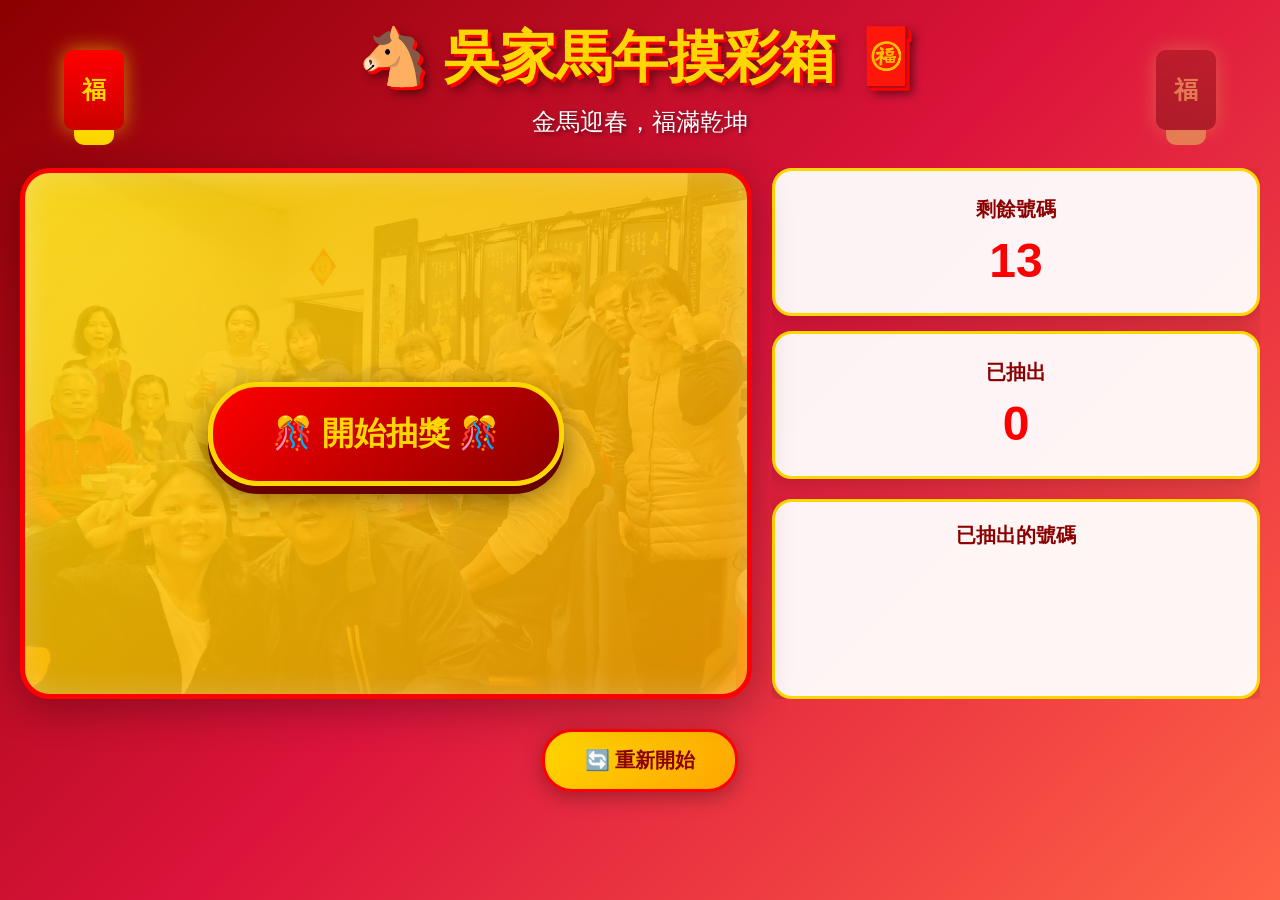
<file: index.html>
<!DOCTYPE html>
<html lang="zh-TW">
<head>
    <meta charset="UTF-8">
    <meta name="viewport" content="width=device-width, initial-scale=1.0">
    <title>🐴 馬年摸彩箱 🧧</title>
    <link rel="stylesheet" href="styles.css">
</head>
<body>
    <!-- 背景音樂 -->
    <audio id="bgMusic" loop>
        <source src="神曲 尾牙必聽！花木蘭 以妳為榮 老祖宗保佑我聽完中大獎！！！.mp3" type="audio/mpeg">
    </audio>

    <!-- 裝飾元素 -->
    <div class="decoration lantern lantern-left"></div>
    <div class="decoration lantern lantern-right" id="musicControl"></div>

    <div class="container">
        <!-- 標題 -->
        <div class="header">
            <div class="title">🐴 吳家馬年摸彩箱 🧧</div>
            <div class="subtitle">金馬迎春，福滿乾坤</div>
        </div>

        <!-- 主要內容區 - 左右排列 -->
        <div class="main-content">
            <!-- 左側：抽獎區 -->
            <div class="draw-area">
                <div class="result-display">
                    <div id="resultNumber" class="result-number" style="display: none;"></div>
                    <button id="drawButton" class="draw-button">🎊 開始抽獎 🎊</button>
                </div>
            </div>

            <!-- 右側：資訊區 -->
            <div class="side-area">
                <div class="info-section">
                    <div class="info-box">
                        <div class="info-label">剩餘號碼</div>
                        <div id="remaining" class="info-value">13</div>
                    </div>
                    <div class="info-box">
                        <div class="info-label">已抽出</div>
                        <div id="drawnCount" class="info-value">0</div>
                    </div>
                </div>

                <!-- 已抽出號碼 -->
                <div class="drawn-section">
                    <div class="drawn-title">已抽出的號碼</div>
                    <div id="drawnNumbers" class="drawn-numbers"></div>
                </div>
            </div>
        </div>

        <!-- 重新開始 -->
        <button id="resetButton" class="reset-button">🔄 重新開始</button>
    </div>

    <!-- 紅包彈窗 -->
    <div id="redEnvelopeModal" class="modal">
        <div class="modal-overlay"></div>
        <div class="red-envelope">
            <div class="envelope-top"></div>
            <div class="envelope-body">
                <div class="blessing-text" id="blessingText">恭喜發財</div>
            </div>
            <div class="envelope-flap"></div>
            <div class="envelope-seal">吉祥話</div>
            <button id="closeModal" class="confirm-button">確定</button>
        </div>
    </div>

    <!-- 獎項彈窗 -->
    <div id="prizeModal" class="modal">
        <div class="modal-overlay" id="prizeOverlay"></div>
        <div class="prize-card">
            <div class="prize-header">
                <div class="prize-sparkle">✨</div>
                <div class="prize-title">恭喜中獎！</div>
                <div class="prize-sparkle">✨</div>
            </div>
            <div class="prize-content">
                <div class="prize-number-label">抽中號碼</div>
                <div class="prize-number" id="prizeNumber">1</div>
                <div class="prize-divider"></div>
                <div class="prize-award-label">獎項</div>
                <div class="prize-award" id="prizeAward">🏆 特等獎</div>
            </div>
            <div class="prize-footer">
                <div class="prize-blessing">祝您馬年大吉！</div>
            </div>
            <button id="closePrizeModal" class="prize-confirm-button">確定</button>
        </div>
    </div>

    <script src="script.js"></script>
</body>
</html>
</file>
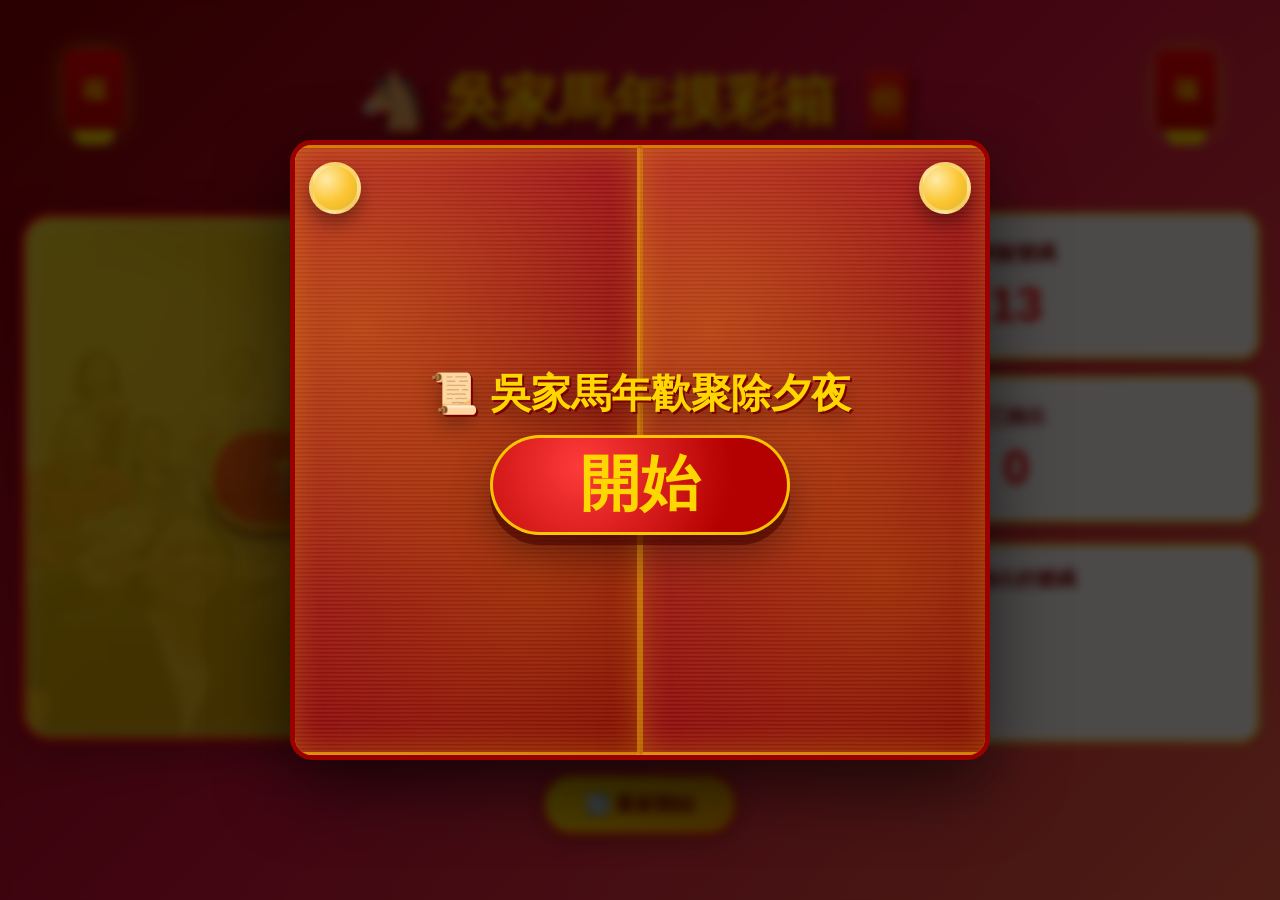
<file: last/index.html>
<!DOCTYPE html>
<html lang="zh-TW">
<head>
  <meta charset="UTF-8" />
  <meta name="viewport" content="width=device-width, initial-scale=1.0" />
  <title>🐴 吳家馬年摸彩箱 🧧</title>
  <link rel="stylesheet" href="./styles.css" />
</head>
<body>
  <!-- 背景音樂 -->
  <audio id="bgMusic" loop>
    <source src="神曲 尾牙必聽！花木蘭 以妳為榮 老祖宗保佑我聽完中大獎！！！.mp3" type="audio/mpeg">
    <!-- <source src="財神到.mp3" type="audio/mpeg">  -->
  </audio>
  <audio id="bgMusic1" loop>
    <!-- <source src="神曲 尾牙必聽！花木蘭 以妳為榮 老祖宗保佑我聽完中大獎！！！.mp3" type="audio/mpeg"> -->
    <source src="敲鑼打鼓《純伴奏》.mp3" type="audio/mpeg"> 
  </audio>
  <!-- 裝飾：燈籠（右邊可點切換音樂） -->
  <div class="decoration lantern lantern-left"></div>
  <div class="decoration lantern lantern-right" id="musicControl" title="點我切換音樂"></div>

  <div class="container">
    <!-- 標題 -->
    <div class="header">
      <div class="title">🐴 吳家馬年摸彩箱 🧧</div>
      <div class="subtitle">金馬迎春，福滿乾坤</div>
    </div>

    <!-- 主要內容區 -->
    <div class="main-content">
      <!-- 左側：抽獎區 -->
      <div class="draw-area">
        <div class="result-display">
          <div id="resultNumber" class="result-number" style="display:none;"></div>
          <button id="drawButton" class="draw-button">🎊 開始抽獎 🎊</button>
        </div>
      </div>

      <!-- 右側：資訊區 -->
      <div class="side-area">
        <div class="info-section">
          <div class="info-box">
            <div class="info-label">剩餘號碼</div>
            <div id="remaining" class="info-value">13</div>
          </div>
          <div class="info-box">
            <div class="info-label">已抽出</div>
            <div id="drawnCount" class="info-value">0</div>
          </div>
        </div>

        <div class="drawn-section">
          <div class="drawn-title">已抽出的號碼</div>
          <div id="drawnNumbers" class="drawn-numbers"></div>
        </div>
      </div>
    </div>

    <button id="resetButton" class="reset-button">🔄 重新開始</button>
  </div>

  <!-- ✅ 吉祥話紅包彈窗 -->
  <div id="redEnvelopeModal" class="modal">
    <div class="modal-overlay" id="redEnvelopeOverlay"></div>
    <div class="red-envelope">
      <div class="envelope-top"></div>
      <div class="envelope-body">
        <div class="blessing-text" id="blessingText">恭喜發財</div>
      </div>
      <div class="envelope-flap"></div>
      <div class="envelope-seal">吉祥話</div>
      <button id="closeModal" class="confirm-button">確定</button>
    </div>
  </div>

  <!-- ✅ 獎項彈窗（含得獎者） -->
  <div id="prizeModal" class="modal">
    <div class="modal-overlay" id="prizeOverlay"></div>
    <div class="prize-card">
      <div class="prize-header">
        <div class="prize-sparkle">✨</div>
        <div class="prize-title">恭喜中獎！</div>
        <div class="prize-sparkle">✨</div>
      </div>

      <div class="prize-content">
        <div class="prize-number-label">抽中號碼</div>
        <div class="prize-number" id="prizeNumber">1</div>

        <div class="prize-award-label" style="margin-top:10px;">得獎者</div>
        <div class="prize-award" id="prizeWinner">（得獎者）</div>

        <div class="prize-divider"></div>

        <div class="prize-award-label">獎項</div>
        <div class="prize-award" id="prizeAward">（獎項）</div>
      </div>

      <div class="prize-footer">
        <div class="prize-blessing">祝您馬年大吉！</div>
      </div>

      <button id="closePrizeModal" class="prize-confirm-button">確定</button>
    </div>
  </div>

  <!-- ✅ 輪到誰抽彈窗 -->
  <div id="turnModal" class="modal">
    <div class="modal-overlay" id="turnOverlay"></div>
    <div class="prize-card" style="min-height:360px;">
      <div class="prize-header">
        <div class="prize-sparkle">🐴</div>
        <div class="prize-title" style="font-size:36px;">輪到你抽囉！</div>
        <div class="prize-sparkle">🧧</div>
      </div>

      <div class="prize-content">
        <div class="prize-number-label">本輪抽獎者</div>
        <div class="prize-number" id="turnName" style="font-size:56px;">（姓名）</div>
        <div class="prize-divider"></div>
        <div class="prize-award-label">請按「開始抽獎」抽號碼</div>
      </div>

      <button id="closeTurnModal" class="prize-confirm-button">確定</button>
    </div>
  </div>

  <!-- ✅ 活動完成彈窗 -->
  <div id="completeModal" class="modal">
    <div class="modal-overlay"></div>
    <div class="complete-card">
      <div class="complete-header">
        <div class="complete-emoji">🎊</div>
      </div>
      <div class="complete-content">
        <div class="complete-title">本屆吳家馬年摸彩活動</div>
        <div class="complete-message">圓滿結束</div>
      </div>
      <div class="complete-footer">
        <div class="complete-blessing">感謝大家的參與</div>
        <div class="complete-wish">馬年行運 事事如意</div>
      </div>
      <button id="completeButton" class="complete-confirm-button">完成</button>
    </div>
  </div>

  <!-- ✅ 開場捲軸導覽：先卷起來，中間「開始」按鈕 -->
  <div id="introModal" class="modal show intro-closed">
    <div class="modal-overlay" id="introOverlay"></div>

    <div class="scroll-wrap" role="dialog" aria-modal="true">
      <!-- 左右捲軸 -->
      <div class="scroll-panel left"></div>
      <div class="scroll-panel right"></div>

      <!-- 卷起來時顯示 -->
      <div class="scroll-closed-center">
        <div class="scroll-closed-title">📜 吳家馬年歡聚除夕夜</div>
        <button id="introOpen" class="scroll-start-btn">開始</button>
        <!-- <div class="scroll-closed-sub">點開始後捲軸會打開</div> -->
      </div>

      <!-- 打開後顯示（內容由 JS 填） -->
      <div class="scroll-content">
        <div class="scroll-title" id="introTitle"></div>
        <div class="scroll-sub" id="introSub"></div>
        <div class="scroll-body" id="introBody"></div>

        <div class="scroll-footer">
          <div class="scroll-actions">
            <button id="introPrev" class="scroll-btn ghost" disabled>上一頁</button>
            <button id="introNext" class="scroll-btn">下一頁</button>
            <button id="introStart" class="scroll-btn primary" style="display:none;">活動開始</button>
          </div>
          <div class="scroll-dots" id="introDots"></div>
        </div>
      </div>
    </div>
  </div>

  <script src="./script.js"></script>
</body>
</html>
</file>
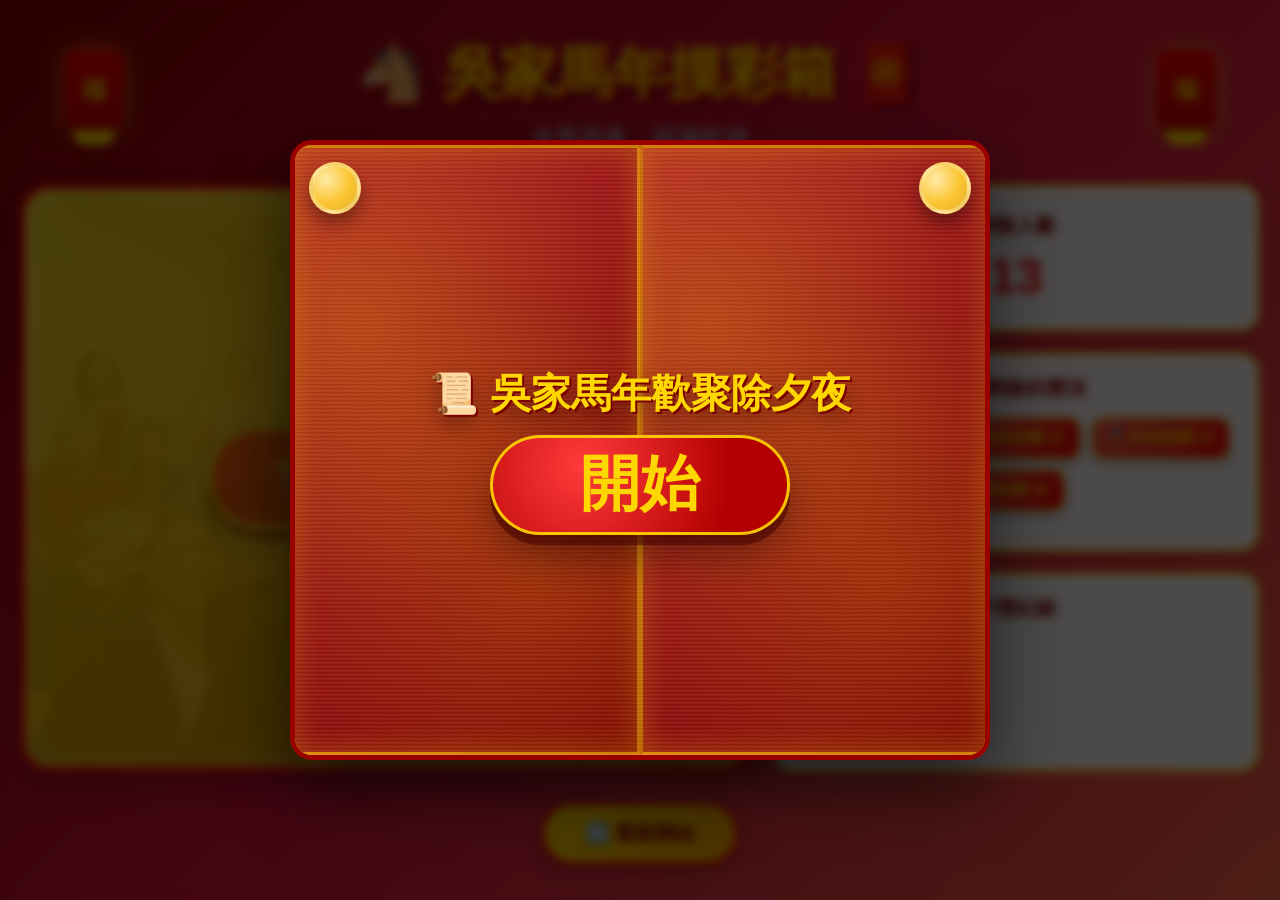
<file: plan_a/index.html>
<!DOCTYPE html>
<html lang="zh-TW">
<head>
  <meta charset="UTF-8" />
  <meta name="viewport" content="width=device-width, initial-scale=1.0" />
  <title>🐴 吳家馬年摸彩箱 🧧</title>
  <link rel="stylesheet" href="./styles.css" />
</head>
<body>
  <!-- 背景音樂 -->
  <audio id="bgMusic" loop>
    <source src="神曲 尾牙必聽！花木蘭 以妳為榮 老祖宗保佑我聽完中大獎！！！.mp3" type="audio/mpeg">
    <!-- <source src="財神到.mp3" type="audio/mpeg">  -->
  </audio>
  <audio id="bgMusic1" loop>
    <!-- <source src="神曲 尾牙必聽！花木蘭 以妳為榮 老祖宗保佑我聽完中大獎！！！.mp3" type="audio/mpeg"> -->
    <source src="敲鑼打鼓《純伴奏》.mp3" type="audio/mpeg"> 
  </audio>
  <!-- 裝飾：燈籠（右邊可點切換音樂） -->
  <div class="decoration lantern lantern-left"></div>
  <div class="decoration lantern lantern-right" id="musicControl" title="點我切換音樂"></div>

  <div class="container">
    <!-- 標題 -->
    <div class="header">
      <div class="title">🐴 吳家馬年摸彩箱 🧧</div>
      <div class="subtitle">金馬迎春，福滿乾坤</div>
    </div>

    <!-- 主要內容區 -->
    <div class="main-content">
      <!-- 左側：抽獎區 -->
      <div class="draw-area">
        <div class="result-display">
          <div id="resultNumber" class="result-number" style="display:none;"></div>
          <button id="drawButton" class="draw-button">🎊 開始抽獎 🎊</button>
        </div>
      </div>

      <!-- 右側：資訊區 -->
      <div class="side-area">
        <div class="info-section">
          <div class="info-box">
            <div class="info-label">剩餘人數</div>
            <div id="remaining" class="info-value">13</div>
          </div>
        </div>

        <div class="drawn-section">
          <div class="drawn-title">目前剩餘的獎項</div>
          <div id="drawnNumbers" class="drawn-numbers"></div>
        </div>
        
        <div class="drawn-section">
          <div class="drawn-title">中獎紀錄</div>
          <div id="winnerHistory" class="drawn-numbers"></div>
        </div>
      </div>
    </div>

    <button id="resetButton" class="reset-button">🔄 重新開始</button>
  </div>

  <!-- ✅ 吉祥話紅包彈窗 -->
  <div id="redEnvelopeModal" class="modal">
    <div class="modal-overlay" id="redEnvelopeOverlay"></div>
    <div class="red-envelope">
      <div class="envelope-top"></div>
      <div class="envelope-body">
        <div class="blessing-text" id="blessingText">恭喜發財</div>
      </div>
      <div class="envelope-flap"></div>
      <div class="envelope-seal">吉祥話</div>
      <button id="closeModal" class="confirm-button">確定</button>
    </div>
  </div>

  <!-- ✅ 獎項彈窗（含得獎者） -->
  <div id="prizeModal" class="modal">
    <div class="modal-overlay" id="prizeOverlay"></div>
    <div class="prize-card">
      <div class="prize-header">
        <div class="prize-sparkle">✨</div>
        <div class="prize-title">恭喜中獎！</div>
        <div class="prize-sparkle">✨</div>
      </div>

      <div class="prize-content">
        <div class="prize-award-label">得獎者</div>
        <div class="prize-award" id="prizeWinner">（得獎者）</div>

        <div class="prize-divider"></div>

        <div class="prize-award-label">獎項</div>
        <div class="prize-award" id="prizeAward">（獎項）</div>
      </div>

      <div class="prize-footer">
        <div class="prize-blessing">祝您馬年大吉！</div>
      </div>

      <button id="closePrizeModal" class="prize-confirm-button">確定</button>
    </div>
  </div>

  <!-- ✅ 輪到誰抽彈窗 -->
  <div id="turnModal" class="modal">
    <div class="modal-overlay" id="turnOverlay"></div>
    <div class="prize-card" style="min-height:360px;">
      <div class="prize-header">
        <div class="prize-sparkle">🐴</div>
        <div class="prize-title" style="font-size:36px;">輪到你抽囉！</div>
        <div class="prize-sparkle">🧧</div>
      </div>

      <div class="prize-content">
        <div class="prize-number-label">本輪抽獎者</div>
        <div class="prize-number" id="turnName" style="font-size:56px;">（姓名）</div>
        <div class="prize-divider"></div>
        <div class="prize-award-label">請按「開始抽獎」抽獎項</div>
      </div>

      <button id="closeTurnModal" class="prize-confirm-button">確定</button>
    </div>
  </div>

  <!-- ✅ 活動完成彈窗 -->
  <div id="completeModal" class="modal">
    <div class="modal-overlay"></div>
    <div class="complete-card">
      <div class="complete-header">
        <div class="complete-emoji">🎊</div>
      </div>
      <div class="complete-content">
        <div class="complete-title">本屆吳家馬年摸彩活動</div>
        <div class="complete-message">圓滿結束</div>
      </div>
      <div class="complete-footer">
        <div class="complete-blessing">感謝大家的參與</div>
        <div class="complete-wish">馬年行運 事事如意</div>
      </div>
      <button id="completeButton" class="complete-confirm-button">完成</button>
    </div>
  </div>

  <!-- ✅ 開場捲軸導覽：先卷起來，中間「開始」按鈕 -->
  <div id="introModal" class="modal show intro-closed">
    <div class="modal-overlay" id="introOverlay"></div>

    <div class="scroll-wrap" role="dialog" aria-modal="true">
      <!-- 左右捲軸 -->
      <div class="scroll-panel left"></div>
      <div class="scroll-panel right"></div>

      <!-- 卷起來時顯示 -->
      <div class="scroll-closed-center">
        <div class="scroll-closed-title">📜 吳家馬年歡聚除夕夜</div>
        <button id="introOpen" class="scroll-start-btn">開始</button>
        <!-- <div class="scroll-closed-sub">點開始後捲軸會打開</div> -->
      </div>

      <!-- 打開後顯示（內容由 JS 填） -->
      <div class="scroll-content">
        <div class="scroll-title" id="introTitle"></div>
        <div class="scroll-sub" id="introSub"></div>
        <div class="scroll-body" id="introBody"></div>

        <div class="scroll-footer">
          <div class="scroll-actions">
            <button id="introPrev" class="scroll-btn ghost" disabled>上一頁</button>
            <button id="introNext" class="scroll-btn">下一頁</button>
            <button id="introStart" class="scroll-btn primary" style="display:none;">活動開始</button>
          </div>
          <div class="scroll-dots" id="introDots"></div>
        </div>
      </div>
    </div>
  </div>

  <script src="./script.js"></script>
</body>
</html>
</file>
<file: styles.css>
* {
    margin: 0;
    padding: 0;
    box-sizing: border-box;
}

body {
    font-family: 'Microsoft JhengHei', '微軟正黑體', sans-serif;
    background: linear-gradient(135deg, #8B0000 0%, #DC143C 50%, #FF6347 100%);
    min-height: 100vh;
    overflow-x: hidden;
    position: relative;
}

.hourse_logo {
    width: 100px;
    height: 60px;
    vertical-align: middle;
}
/* 裝飾性背景元素 */
.decoration {
    position: fixed;
    pointer-events: none;
    z-index: 1;
}

.lantern {
    width: 60px;
    height: 80px;
    background: linear-gradient(to bottom, #FF0000, #CC0000);
    border-radius: 10px;
    position: absolute;
    animation: swing 3s ease-in-out infinite;
    box-shadow: 0 0 20px rgba(255, 215, 0, 0.6);
}

.lantern::before {
    content: '福';
    position: absolute;
    top: 50%;
    left: 50%;
    transform: translate(-50%, -50%);
    color: gold;
    font-size: 24px;
    font-weight: bold;
}

.lantern::after {
    content: '';
    position: absolute;
    bottom: -15px;
    left: 50%;
    transform: translateX(-50%);
    width: 40px;
    height: 15px;
    background: gold;
    border-radius: 0 0 10px 10px;
}

@keyframes swing {
    0%, 100% { transform: rotate(-5deg); }
    50% { transform: rotate(5deg); }
}

.lantern-left {
    top: 50px;
    left: 5%;
    animation-delay: 0s;
}

.lantern-right {
    top: 50px;
    right: 5%;
    animation-delay: 1.5s;
    cursor: pointer;
    pointer-events: auto;
    transition: transform 0.2s;
}

.lantern-right:active {
    transform: scale(0.9) rotate(-5deg);
}

.lantern-right.muted {
    opacity: 0.5;
    filter: grayscale(50%);
}

/* 金幣動畫 */
.coin {
    position: fixed;
    width: 40px;
    height: 40px;
    background: radial-gradient(circle, #FFD700, #FFA500);
    border-radius: 50%;
    border: 3px solid #FF6347;
    animation: fall 4s linear infinite;
    opacity: 0.8;
    top: -50px;
}

.coin::before {
    content: '錢';
    position: absolute;
    top: 50%;
    left: 50%;
    transform: translate(-50%, -50%);
    color: #8B0000;
    font-weight: bold;
    font-size: 16px;
}

@keyframes fall {
    0% {
        transform: translateY(0) rotate(0deg);
        opacity: 0;
    }
    10% {
        opacity: 0.8;
    }
    90% {
        opacity: 0.8;
    }
    100% {
        transform: translateY(calc(100vh + 100px)) rotate(360deg);
        opacity: 0;
    }
}

/* 主容器 */
.container {
    max-width: 1400px;
    margin: 0 auto;
    padding: 20px;
    position: relative;
    z-index: 10;
}

/* 標題 */
.header {
    text-align: center;
    margin-bottom: 30px;
    animation: bounceIn 1s ease-out;
}

@keyframes bounceIn {
    0% {
        transform: scale(0);
        opacity: 0;
    }
    50% {
        transform: scale(1.1);
    }
    100% {
        transform: scale(1);
        opacity: 1;
    }
}

.title {
    font-size: 56px;
    color: #FFD700;
    text-shadow: 
        3px 3px 0px #FF0000,
        6px 6px 10px rgba(0,0,0,0.5);
    margin-bottom: 10px;
    font-weight: bold;
        display: flex;
    justify-content: center;
    align-items: center;
}

.subtitle {
    font-size: 24px;
    color: #FFF;
    text-shadow: 2px 2px 4px rgba(0,0,0,0.5);
}

/* 主要內容區 - 左右排列 */
.main-content {
    display: grid;
    grid-template-columns: 1.5fr 1fr;
    gap: 20px;
    margin-bottom: 30px;
}

/* 抽獎區 */
.draw-area {
    background: linear-gradient(135deg, #FFD700 0%, #FFA500 100%);
    border-radius: 30px;
    padding: 50px;
    box-shadow: 
        0 10px 40px rgba(0,0,0,0.3),
        inset 0 0 30px rgba(255,255,255,0.3);
    border: 5px solid #FF0000;
    position: relative;
    overflow: hidden;
    min-height: 400px;
    display: flex;
    align-items: center;
    justify-content: center;
}

/* 家庭照片背景 */
.draw-area::before {
    content: '';
    position: absolute;
    top: 0;
    left: 0;
    right: 0;
    bottom: 0;
    background-image: url('family.jpg');
    background-size: cover;
    background-position: center;
    opacity: 0.15;
    z-index: 0;
}

/* 馬年裝飾 */
.draw-area::after {
    content: '🐴';
    position: absolute;
    font-size: 150px;
    opacity: 0.08;
    top: 50%;
    left: 50%;
    transform: translate(-50%, -50%);
    z-index: 1;
}

.result-display {
    text-align: center;
    display: flex;
    flex-direction: column;
    align-items: center;
    justify-content: center;
    position: relative;
    z-index: 2;
    width: 100%;
}

.result-number {
    font-size: 120px;
    font-weight: bold;
    color: #8B0000;
    text-shadow: 
        3px 3px 0px #FFD700,
        6px 6px 15px rgba(0,0,0,0.3);
    animation: pop 0.5s ease-out;
    margin: 20px 0;
}

@keyframes pop {
    0% {
        transform: scale(0) rotate(-180deg);
        opacity: 0;
    }
    50% {
        transform: scale(1.2) rotate(10deg);
    }
    100% {
        transform: scale(1) rotate(0deg);
        opacity: 1;
    }
}

.result-number.rolling {
    animation: roll 0.1s linear infinite;
}

@keyframes roll {
    0% { transform: translateY(0); }
    100% { transform: translateY(-10px); }
}

.draw-button {
    background: linear-gradient(135deg, #FF0000, #8B0000);
    color: #FFD700;
    font-size: 32px;
    font-weight: bold;
    padding: 25px 60px;
    border: 5px solid #FFD700;
    border-radius: 50px;
    cursor: pointer;
    box-shadow: 
        0 8px 0 #660000,
        0 10px 30px rgba(0,0,0,0.5);
    transition: all 0.2s;
    position: relative;
    z-index: 2;
}

.draw-button:hover:not(:disabled) {
    transform: translateY(-3px);
    box-shadow: 
        0 10px 0 #660000,
        0 15px 40px rgba(0,0,0,0.6);
}

.draw-button:active:not(:disabled) {
    transform: translateY(4px);
    box-shadow: 
        0 4px 0 #660000,
        0 5px 20px rgba(0,0,0,0.5);
}

.draw-button:disabled {
    opacity: 0.5;
    cursor: not-allowed;
}

/* 右側區域 */
.side-area {
    display: flex;
    flex-direction: column;
    gap: 20px;
    max-height: 600px;
    overflow-y: auto;
}

/* 資訊區 */
.info-section {
    display: grid;
    grid-template-columns: 1fr;
    gap: 15px;
    flex-shrink: 0;
}

.info-box {
    background: rgba(255, 255, 255, 0.95);
    border-radius: 20px;
    padding: 25px;
    text-align: center;
    border: 3px solid #FFD700;
    box-shadow: 0 5px 20px rgba(0,0,0,0.2);
}

.info-label {
    font-size: 20px;
    color: #8B0000;
    font-weight: bold;
    margin-bottom: 10px;
}

.info-value {
    font-size: 48px;
    color: #FF0000;
    font-weight: bold;
}

/* 已抽出號碼 */
.drawn-section {
    background: rgba(255, 255, 255, 0.95);
    border-radius: 20px;
    padding: 20px;
    border: 3px solid #FFD700;
    box-shadow: 0 5px 20px rgba(0,0,0,0.2);
    /* overflow: visible; */
    flex: 1;
    min-height: 200px;
    max-height: 200px;
    overflow: scroll;
}

.drawn-title {
    font-size: 20px;
    color: #8B0000;
    font-weight: bold;
    margin-bottom: 15px;
    text-align: center;
}

.drawn-numbers {
    display: grid;
    grid-template-columns: repeat(auto-fill, minmax(60px, 1fr));
    gap: 10px;
    overflow: visible;
}

.drawn-number {
    background: linear-gradient(135deg, #FF6347, #FF0000);
    color: #FFD700;
    font-size: 20px;
    font-weight: bold;
    padding: 12px 8px;
    border-radius: 12px;
    border: 3px solid #FFD700;
    box-shadow: 0 4px 10px rgba(0,0,0,0.3);
    animation: slideIn 0.5s ease-out;
    text-align: center;
    display: flex;
    align-items: center;
    justify-content: center;
    min-height: 50px;
    transition: all 0.2s ease;
}

.drawn-number:hover {
    transform: translateY(-3px) scale(1.05);
    box-shadow: 0 8px 20px rgba(0,0,0,0.5);
    background: linear-gradient(135deg, #FF8C00, #FF4500);
    border-color: #FFD700;
}

@keyframes slideIn {
    0% {
        transform: scale(0) rotate(-180deg);
        opacity: 0;
    }
    50% {
        transform: scale(1.2) rotate(10deg);
    }
    100% {
        transform: scale(1) rotate(0deg);
        opacity: 1;
    }
}

/* 重新開始按鈕 */
.reset-button {
    background: linear-gradient(135deg, #FFD700, #FFA500);
    color: #8B0000;
    font-size: 20px;
    font-weight: bold;
    padding: 15px 40px;
    border: 3px solid #FF0000;
    border-radius: 30px;
    cursor: pointer;
    box-shadow: 0 5px 20px rgba(0,0,0,0.3);
    display: block;
    margin: 0 auto;
    transition: all 0.3s;
}

.reset-button:hover {
    transform: scale(1.05);
    box-shadow: 0 8px 25px rgba(0,0,0,0.4);
}

.reset-button:active {
    transform: scale(0.98);
}

/* 粒子效果 */
.particle {
    position: fixed;
    pointer-events: none;
    font-size: 30px;
    animation: particle-fly 2s ease-out forwards;
    z-index: 1000;
}

@keyframes particle-fly {
    0% {
        transform: translateY(0) rotate(0deg);
        opacity: 1;
    }
    100% {
        transform: translateY(-300px) rotate(360deg);
        opacity: 0;
    }
}

/* 響應式設計 */
@media (max-width: 1024px) {
    .main-content {
        grid-template-columns: 1fr;
    }
    
    .side-area {
        max-height: none;
    }
    
    .info-section {
        grid-template-columns: 1fr 1fr;
    }
}

@media (max-width: 768px) {
    .title {
        font-size: 36px;
    }
    .subtitle {
        font-size: 18px;
    }
    .draw-area {
        padding: 30px 20px;
        min-height: 300px;
    }
    .result-number {
        font-size: 80px;
    }
    .draw-button {
        font-size: 24px;
        padding: 20px 40px;
    }
    .info-section {
        grid-template-columns: 1fr;
    }
    .drawn-numbers {
        grid-template-columns: repeat(auto-fill, minmax(50px, 1fr));
    }
    .drawn-number {
        font-size: 18px;
        min-height: 45px;
    }
    .lantern {
        width: 40px;
        height: 60px;
    }
    .lantern::before {
        font-size: 18px;
    }
}

/* 紅包彈窗 */
.modal {
    position: fixed;
    top: 0;
    left: 0;
    width: 100%;
    height: 100%;
    z-index: 9999;
    display: none;
    justify-content: center;
    align-items: center;
}

.modal.show {
    display: flex;
    animation: modalFadeIn 0.3s ease-out;
}

@keyframes modalFadeIn {
    from {
        opacity: 0;
    }
    to {
        opacity: 1;
    }
}

.modal-overlay {
    position: absolute;
    top: 0;
    left: 0;
    width: 100%;
    height: 100%;
    background: rgba(0, 0, 0, 0.7);
    backdrop-filter: blur(5px);
}

/* 紅包設計 */
.red-envelope {
    position: relative;
    width: 340px;
    height: 500px;
    background: linear-gradient(135deg, #FF0000 0%, #DC143C 50%, #8B0000 100%);
    border-radius: 20px;
    box-shadow: 
        0 20px 60px rgba(0, 0, 0, 0.5),
        inset 0 0 30px rgba(255, 215, 0, 0.2);
    animation: envelopeEnter 0.6s cubic-bezier(0.68, -0.55, 0.265, 1.55);
    z-index: 10000;
    overflow: hidden;
    border: 3px solid #FFD700;
}

@keyframes envelopeEnter {
    0% {
        transform: scale(0) rotate(-180deg);
        opacity: 0;
    }
    50% {
        transform: scale(1.1) rotate(10deg);
    }
    100% {
        transform: scale(1) rotate(0deg);
        opacity: 1;
    }
}

/* 紅包上半部 */
.envelope-top {
    position: absolute;
    top: 0;
    left: 0;
    width: 100%;
    height: 40%;
    background: linear-gradient(135deg, #DC143C, #8B0000);
    border-radius: 20px 20px 0 0;
    z-index: 1;
}

/* 紅包主體 */
.envelope-body {
    position: absolute;
    top: 32%;
    left: 50%;
    transform: translateX(-50%);
    width: 85%;
    height: 42%;
    background: rgba(255, 255, 255, 0.95);
    border-radius: 15px;
    display: flex;
    align-items: center;
    justify-content: center;
    padding: 25px 20px;
    box-shadow: 
        0 5px 20px rgba(0, 0, 0, 0.3),
        inset 0 0 20px rgba(255, 215, 0, 0.1);
    z-index: 3;
    border: 2px solid #FFD700;
}

/* 吉祥話文字 */
.blessing-text {
    font-size: 30px;
    font-weight: bold;
    color: #8B0000;
    text-align: center;
    line-height: 1.6;
    letter-spacing: 2px;
    text-shadow: 1px 1px 2px rgba(255, 215, 0, 0.5);
    animation: textGlow 2s ease-in-out infinite;
    width: 100%;
}

@keyframes textGlow {
    0%, 100% {
        text-shadow: 1px 1px 2px rgba(255, 215, 0, 0.5);
    }
    50% {
        text-shadow: 0 0 10px rgba(255, 215, 0, 0.8),
                     0 0 20px rgba(255, 215, 0, 0.5);
    }
}

/* 紅包封口 */
.envelope-flap {
    position: absolute;
    top: 25%;
    left: 50%;
    transform: translateX(-50%);
    width: 0;
    height: 0;
    border-left: 160px solid transparent;
    border-right: 160px solid transparent;
    border-top: 80px solid #B22222;
    z-index: 2;
    filter: drop-shadow(0 3px 5px rgba(0, 0, 0, 0.3));
}

/* 紅包福字印章 - 春聯樣式 */
.envelope-seal {
    position: absolute;
    top: 12%;
    left: 50%;
    transform: translateX(-50%);
    width: 160px;
    height: 55px;
    background: linear-gradient(135deg, #DC143C 0%, #8B0000 100%);
    border-radius: 8px;
    display: flex;
    align-items: center;
    justify-content: center;
    font-size: 26px;
    font-weight: bold;
    color: #FFD700;
    border: 3px solid #FFD700;
    box-shadow: 
        0 5px 15px rgba(0, 0, 0, 0.4),
        inset 0 2px 10px rgba(255, 215, 0, 0.3),
        inset 0 0 20px rgba(255, 100, 100, 0.2);
    z-index: 4;
    animation: sealPulse 1.5s ease-in-out infinite;
    letter-spacing: 10px;
    padding: 0 15px;
    text-shadow: 
        1px 1px 2px rgba(0, 0, 0, 0.5),
        0 0 5px rgba(255, 215, 0, 0.3);
}

/* 春聯裝飾線條 */
.envelope-seal::before,
.envelope-seal::after {
    content: '';
    position: absolute;
    top: 50%;
    transform: translateY(-50%);
    width: 2px;
    height: 25px;
    background: linear-gradient(to bottom, transparent, #FFD700, transparent);
}

.envelope-seal::before {
    left: 8px;
}

.envelope-seal::after {
    right: 8px;
}

@keyframes sealPulse {
    0%, 100% {
        transform: translateX(-50%) scale(1);
    }
    50% {
        transform: translateX(-50%) scale(1.03);
        box-shadow: 
            0 8px 25px rgba(0, 0, 0, 0.6),
            inset 0 2px 15px rgba(255, 215, 0, 0.5),
            inset 0 0 25px rgba(255, 100, 100, 0.3),
            0 0 25px rgba(255, 215, 0, 0.8);
    }
}

/* 確定按鈕 */
.confirm-button {
    position: absolute;
    bottom: 40px;
    left: 50%;
    transform: translateX(-50%);
    background: linear-gradient(135deg, #FFD700, #FFA500);
    color: #8B0000;
    font-size: 22px;
    font-weight: bold;
    padding: 15px 50px;
    border: 3px solid #FF6347;
    border-radius: 30px;
    cursor: pointer;
    box-shadow: 
        0 5px 0 #CC8800,
        0 8px 20px rgba(0, 0, 0, 0.4);
    transition: all 0.2s;
    z-index: 5;
}

.confirm-button:hover {
    transform: translateX(-50%) translateY(-2px);
    box-shadow: 
        0 7px 0 #CC8800,
        0 12px 25px rgba(0, 0, 0, 0.5);
}

.confirm-button:active {
    transform: translateX(-50%) translateY(2px);
    box-shadow: 
        0 3px 0 #CC8800,
        0 5px 15px rgba(0, 0, 0, 0.4);
}

/* 紅包裝飾花紋 */
.envelope-top::before,
.envelope-top::after {
    content: '🐴';
    position: absolute;
    font-size: 40px;
    opacity: 0.3;
}

.envelope-top::before {
    top: 20px;
    left: 30px;
    animation: float 3s ease-in-out infinite;
}

.envelope-top::after {
    top: 20px;
    right: 30px;
    animation: float 3s ease-in-out infinite 1.5s;
}

@keyframes float {
    0%, 100% {
        transform: translateY(0);
    }
    50% {
        transform: translateY(-10px);
    }
}

/* 響應式設計 - 紅包 */
@media (max-width: 768px) {
    .red-envelope {
        width: 300px;
        height: 450px;
    }
    
    .blessing-text {
        font-size: 26px;
        line-height: 1.5;
        letter-spacing: 1px;
    }
    
    .envelope-seal {
        width: 140px;
        height: 50px;
        font-size: 22px;
        letter-spacing: 8px;
        padding: 0 12px;
    }
    
    .confirm-button {
        font-size: 20px;
        padding: 12px 40px;
        bottom: 35px;
    }
}

/* 獎項彈窗 */
.prize-card {
    position: relative;
    width: 400px;
    min-height: 480px;
    background: linear-gradient(135deg, #FFD700 0%, #FFA500 50%, #FF8C00 100%);
    border-radius: 25px;
    box-shadow: 
        0 25px 70px rgba(0, 0, 0, 0.6),
        inset 0 0 40px rgba(255, 255, 255, 0.3);
    animation: prizeEnter 0.7s cubic-bezier(0.68, -0.55, 0.265, 1.55);
    z-index: 10000;
    overflow: hidden;
    border: 5px solid #FF0000;
    padding: 30px;
    display: flex;
    flex-direction: column;
    align-items: center;
}

@keyframes prizeEnter {
    0% {
        transform: scale(0) rotateY(180deg);
        opacity: 0;
    }
    50% {
        transform: scale(1.1) rotateY(0deg);
    }
    100% {
        transform: scale(1) rotateY(0deg);
        opacity: 1;
    }
}

.prize-header {
    display: flex;
    align-items: center;
    justify-content: center;
    gap: 15px;
    margin-bottom: 25px;
}

.prize-sparkle {
    font-size: 36px;
    animation: sparkle 1.5s ease-in-out infinite;
}

@keyframes sparkle {
    0%, 100% {
        transform: scale(1) rotate(0deg);
        opacity: 1;
    }
    50% {
        transform: scale(1.2) rotate(180deg);
        opacity: 0.8;
    }
}

.prize-title {
    font-size: 42px;
    font-weight: bold;
    color: #8B0000;
    text-shadow: 
        2px 2px 0 #FFD700,
        4px 4px 10px rgba(0, 0, 0, 0.3);
    animation: titleBounce 2s ease-in-out infinite;
}

@keyframes titleBounce {
    0%, 100% {
        transform: translateY(0);
    }
    50% {
        transform: translateY(-5px);
    }
}

.prize-content {
    background: rgba(255, 255, 255, 0.95);
    border-radius: 20px;
    padding: 30px;
    width: 100%;
    box-shadow: 
        0 10px 30px rgba(0, 0, 0, 0.3),
        inset 0 0 20px rgba(255, 215, 0, 0.2);
    border: 3px solid #FF6347;
    margin-bottom: 20px;
}

.prize-number-label,
.prize-award-label {
    font-size: 18px;
    color: #666;
    text-align: center;
    margin-bottom: 8px;
    font-weight: 600;
}

.prize-number {
    font-size: 72px;
    font-weight: bold;
    color: #FF0000;
    text-align: center;
    text-shadow: 
        3px 3px 0 #FFD700,
        6px 6px 15px rgba(0, 0, 0, 0.3);
    margin-bottom: 20px;
    animation: numberPulse 1.5s ease-in-out infinite;
}

@keyframes numberPulse {
    0%, 100% {
        transform: scale(1);
    }
    50% {
        transform: scale(1.05);
    }
}

.prize-divider {
    width: 60%;
    height: 3px;
    background: linear-gradient(to right, transparent, #FFD700, transparent);
    margin: 20px auto;
}

.prize-award {
    font-size: 36px;
    font-weight: bold;
    color: #8B0000;
    text-align: center;
    text-shadow: 1px 1px 2px rgba(255, 215, 0, 0.5);
    animation: awardGlow 2s ease-in-out infinite;
}

@keyframes awardGlow {
    0%, 100% {
        text-shadow: 1px 1px 2px rgba(255, 215, 0, 0.5);
    }
    50% {
        text-shadow: 
            0 0 15px rgba(255, 215, 0, 0.8),
            0 0 25px rgba(255, 215, 0, 0.5);
    }
}

.prize-footer {
    margin-bottom: 20px;
}

.prize-blessing {
    font-size: 24px;
    color: #8B0000;
    text-align: center;
    font-weight: bold;
    text-shadow: 1px 1px 2px rgba(255, 255, 255, 0.5);
}

.prize-confirm-button {
    background: linear-gradient(135deg, #FF0000, #8B0000);
    color: #FFD700;
    font-size: 24px;
    font-weight: bold;
    padding: 15px 60px;
    border: 4px solid #FFD700;
    border-radius: 35px;
    cursor: pointer;
    box-shadow: 
        0 6px 0 #660000,
        0 10px 25px rgba(0, 0, 0, 0.5);
    transition: all 0.2s;
    position: relative;
}

.prize-confirm-button:hover {
    transform: translateY(-3px);
    box-shadow: 
        0 8px 0 #660000,
        0 15px 30px rgba(0, 0, 0, 0.6);
}

.prize-confirm-button:active {
    transform: translateY(2px);
    box-shadow: 
        0 4px 0 #660000,
        0 6px 20px rgba(0, 0, 0, 0.5);
}

/* 獎項彈窗響應式 */
@media (max-width: 768px) {
    .prize-card {
        width: 320px;
        min-height: 450px;
        padding: 25px;
    }
    
    .prize-title {
        font-size: 36px;
    }
    
    .prize-sparkle {
        font-size: 30px;
    }
    
    .prize-number {
        font-size: 60px;
    }
    
    .prize-award {
        font-size: 30px;
    }
    
    .prize-blessing {
        font-size: 20px;
    }
    
    .prize-confirm-button {
        font-size: 20px;
        padding: 12px 50px;
    }
}
</file>
<file: last/styles.css>
* {
    margin: 0;
    padding: 0;
    box-sizing: border-box;
}

body {
    font-family: 'Microsoft JhengHei', '微軟正黑體', sans-serif;
    background: linear-gradient(135deg, #8B0000 0%, #DC143C 50%, #FF6347 100%);
    min-height: 100vh;
    overflow-x: hidden;
    position: relative;
}

.hourse_logo {
    width: 100px;
    height: 60px;
    vertical-align: middle;
}

/* 裝飾性背景元素 */
.decoration {
    position: fixed;
    pointer-events: none;
    z-index: 1;
}

.lantern {
    width: 60px;
    height: 80px;
    background: linear-gradient(to bottom, #FF0000, #CC0000);
    border-radius: 10px;
    position: absolute;
    animation: swing 3s ease-in-out infinite;
    box-shadow: 0 0 20px rgba(255, 215, 0, 0.6);
}

.lantern::before {
    content: '福';
    position: absolute;
    top: 50%;
    left: 50%;
    transform: translate(-50%, -50%);
    color: gold;
    font-size: 24px;
    font-weight: bold;
}

.lantern::after {
    content: '';
    position: absolute;
    bottom: -15px;
    left: 50%;
    transform: translateX(-50%);
    width: 40px;
    height: 15px;
    background: gold;
    border-radius: 0 0 10px 10px;
}

@keyframes swing {

    0%,
    100% {
        transform: rotate(-5deg);
    }

    50% {
        transform: rotate(5deg);
    }
}

.lantern-left {
    top: 50px;
    left: 5%;
    animation-delay: 0s;
}

.lantern-right {
    top: 50px;
    right: 5%;
    animation-delay: 1.5s;
    cursor: pointer;
    pointer-events: auto;
    transition: transform 0.2s;
}

.lantern-right:active {
    transform: scale(0.9) rotate(-5deg);
}

.lantern-right.muted {
    opacity: 0.5;
    filter: grayscale(50%);
}

/* 金幣動畫 */
.coin {
    position: fixed;
    width: 40px;
    height: 40px;
    background: radial-gradient(circle, #FFD700, #FFA500);
    border-radius: 50%;
    border: 3px solid #FF6347;
    animation: fall 4s linear infinite;
    opacity: 0.8;
    top: -50px;
}

.coin::before {
    content: '錢';
    position: absolute;
    top: 50%;
    left: 50%;
    transform: translate(-50%, -50%);
    color: #8B0000;
    font-weight: bold;
    font-size: 16px;
}

@keyframes fall {
    0% {
        transform: translateY(0) rotate(0deg);
        opacity: 0;
    }

    10% {
        opacity: 0.8;
    }

    90% {
        opacity: 0.8;
    }

    100% {
        transform: translateY(calc(100vh + 100px)) rotate(360deg);
        opacity: 0;
    }
}

/* 主容器 */
.container {
    min-height:100vh; 
    display:flex; 
    flex-direction:column; 
    justify-content:center;
    max-width: 1400px;
    margin: 0 auto;
    padding: 20px;
    position: relative;
    z-index: 10;
}

/* 標題 */
.header {
    text-align: center;
    margin-bottom: 30px;
    animation: bounceIn 1s ease-out;
}

@keyframes bounceIn {
    0% {
        transform: scale(0);
        opacity: 0;
    }

    50% {
        transform: scale(1.1);
    }

    100% {
        transform: scale(1);
        opacity: 1;
    }
}

.title {
    font-size: 56px;
    color: #FFD700;
    text-shadow:
        3px 3px 0px #FF0000,
        6px 6px 10px rgba(0, 0, 0, 0.5);
    margin-bottom: 10px;
    font-weight: bold;
    display: flex;
    justify-content: center;
    align-items: center;
}

.subtitle {
    font-size: 24px;
    color: #FFF;
    text-shadow: 2px 2px 4px rgba(0, 0, 0, 0.5);
}

/* 主要內容區 - 左右排列 */
.main-content {
    display: grid;
    grid-template-columns: 1.5fr 1fr;
    gap: 20px;
    margin-bottom: 30px;
}

/* 抽獎區 */
.draw-area {
    background: linear-gradient(135deg, #FFD700 0%, #FFA500 100%);
    border-radius: 30px;
    padding: 50px;
    box-shadow:
        0 10px 40px rgba(0, 0, 0, 0.3),
        inset 0 0 30px rgba(255, 255, 255, 0.3);
    border: 5px solid #FF0000;
    position: relative;
    overflow: hidden;
    min-height: 400px;
    display: flex;
    align-items: center;
    justify-content: center;
}

/* 家庭照片背景 */
.draw-area::before {
    content: '';
    position: absolute;
    top: 0;
    left: 0;
    right: 0;
    bottom: 0;
    background-image: url('family.jpg');
    background-size: cover;
    background-position: center;
    opacity: 0.15;
    z-index: 0;
}

/* 馬年裝飾 */
.draw-area::after {
    content: '🐴';
    position: absolute;
    font-size: 150px;
    opacity: 0.08;
    top: 50%;
    left: 50%;
    transform: translate(-50%, -50%);
    z-index: 1;
}

.result-display {
    text-align: center;
    display: flex;
    flex-direction: column;
    align-items: center;
    justify-content: center;
    position: relative;
    z-index: 2;
    width: 100%;
}

.result-number {
    font-size: 120px;
    font-weight: bold;
    color: #8B0000;
    text-shadow:
        3px 3px 0px #FFD700,
        6px 6px 15px rgba(0, 0, 0, 0.3);
    animation: pop 0.5s ease-out;
    margin: 20px 0;
}

@keyframes pop {
    0% {
        transform: scale(0) rotate(-180deg);
        opacity: 0;
    }

    50% {
        transform: scale(1.2) rotate(10deg);
    }

    100% {
        transform: scale(1) rotate(0deg);
        opacity: 1;
    }
}

.result-number.rolling {
    animation: roll 0.1s linear infinite;
}

@keyframes roll {
    0% {
        transform: translateY(0);
    }

    100% {
        transform: translateY(-10px);
    }
}

.draw-button {
    background: linear-gradient(135deg, #FF0000, #8B0000);
    color: #FFD700;
    font-size: 32px;
    font-weight: bold;
    padding: 25px 60px;
    border: 5px solid #FFD700;
    border-radius: 50px;
    cursor: pointer;
    box-shadow:
        0 8px 0 #660000,
        0 10px 30px rgba(0, 0, 0, 0.5);
    transition: all 0.2s;
    position: relative;
    z-index: 2;
}

.draw-button:hover:not(:disabled) {
    transform: translateY(-3px);
    box-shadow:
        0 10px 0 #660000,
        0 15px 40px rgba(0, 0, 0, 0.6);
}

.draw-button:active:not(:disabled) {
    transform: translateY(4px);
    box-shadow:
        0 4px 0 #660000,
        0 5px 20px rgba(0, 0, 0, 0.5);
}

.draw-button:disabled {
    opacity: 0.5;
    cursor: not-allowed;
}

/* 右側區域 */
.side-area {
    display: flex;
    flex-direction: column;
    gap: 20px;
    max-height: 600px;
    overflow-y: auto;
}

/* 資訊區 */
.info-section {
    display: grid;
    grid-template-columns: 1fr;
    gap: 15px;
    flex-shrink: 0;
}

.info-box {
    background: rgba(255, 255, 255, 0.95);
    border-radius: 20px;
    padding: 25px;
    text-align: center;
    border: 3px solid #FFD700;
    box-shadow: 0 5px 20px rgba(0, 0, 0, 0.2);
}

.info-label {
    font-size: 20px;
    color: #8B0000;
    font-weight: bold;
    margin-bottom: 10px;
}

.info-value {
    font-size: 48px;
    color: #FF0000;
    font-weight: bold;
}

/* 已抽出號碼 */
.drawn-section {
    background: rgba(255, 255, 255, 0.95);
    border-radius: 20px;
    padding: 20px;
    border: 3px solid #FFD700;
    box-shadow: 0 5px 20px rgba(0, 0, 0, 0.2);
    /* overflow: visible; */
    flex: 1;
    min-height: 200px;
    max-height: 200px;
    overflow: scroll;
      &::-webkit-scrollbar {
    display: none;
  }
}

.drawn-title {
    font-size: 20px;
    color: #8B0000;
    font-weight: bold;
    margin-bottom: 15px;
    text-align: center;
}

.drawn-numbers {
    display: grid;
    grid-template-columns: repeat(auto-fill, minmax(60px, 1fr));
    gap: 10px;
    overflow: visible;
}

.drawn-number {
    background: linear-gradient(135deg, #FF6347, #FF0000);
    color: #FFD700;
    font-size: 20px;
    font-weight: bold;
    padding: 12px 8px;
    border-radius: 12px;
    border: 3px solid #FFD700;
    box-shadow: 0 4px 10px rgba(0, 0, 0, 0.3);
    animation: slideIn 0.5s ease-out;
    text-align: center;
    display: flex;
    align-items: center;
    justify-content: center;
    min-height: 50px;
    transition: all 0.2s ease;
}

.drawn-number:hover {
    transform: translateY(-3px) scale(1.05);
    box-shadow: 0 8px 20px rgba(0, 0, 0, 0.5);
    background: linear-gradient(135deg, #FF8C00, #FF4500);
    border-color: #FFD700;
}

@keyframes slideIn {
    0% {
        transform: scale(0) rotate(-180deg);
        opacity: 0;
    }

    50% {
        transform: scale(1.2) rotate(10deg);
    }

    100% {
        transform: scale(1) rotate(0deg);
        opacity: 1;
    }
}

/* 重新開始按鈕 */
.reset-button {
    background: linear-gradient(135deg, #FFD700, #FFA500);
    color: #8B0000;
    font-size: 20px;
    font-weight: bold;
    padding: 15px 40px;
    border: 3px solid #FF0000;
    border-radius: 30px;
    cursor: pointer;
    box-shadow: 0 5px 20px rgba(0, 0, 0, 0.3);
    display: block;
    margin: 0 auto;
    transition: all 0.3s;
}

.reset-button:hover {
    transform: scale(1.05);
    box-shadow: 0 8px 25px rgba(0, 0, 0, 0.4);
}

.reset-button:active {
    transform: scale(0.98);
}

/* 粒子效果 */
.particle {
    position: fixed;
    pointer-events: none;
    font-size: 30px;
    animation: particle-fly 2s ease-out forwards;
    z-index: 1000;
}

@keyframes particle-fly {
    0% {
        transform: translateY(0) rotate(0deg);
        opacity: 1;
    }

    100% {
        transform: translateY(-300px) rotate(360deg);
        opacity: 0;
    }
}

/* 響應式設計 */
@media (max-width: 1024px) {
    .main-content {
        grid-template-columns: 1fr;
    }

    .side-area {
        max-height: none;
    }

    .info-section {
        grid-template-columns: 1fr 1fr;
    }
}

@media (max-width: 768px) {
    .title {
        font-size: 36px;
    }

    .subtitle {
        font-size: 18px;
    }

    .draw-area {
        padding: 30px 20px;
        min-height: 300px;
    }

    .result-number {
        font-size: 80px;
    }

    .draw-button {
        font-size: 24px;
        padding: 20px 40px;
    }

    .info-section {
        grid-template-columns: 1fr;
    }

    .drawn-numbers {
        grid-template-columns: repeat(auto-fill, minmax(50px, 1fr));
    }

    .drawn-number {
        font-size: 18px;
        min-height: 45px;
    }

    .lantern {
        width: 40px;
        height: 60px;
    }

    .lantern::before {
        font-size: 18px;
    }
}

/* 紅包彈窗 */
.modal {
    position: fixed;
    top: 0;
    left: 0;
    width: 100%;
    height: 100%;
    z-index: 9999;
    display: none;
    justify-content: center;
    align-items: center;
}

.modal.show {
    display: flex;
    animation: modalFadeIn 0.3s ease-out;
}

@keyframes modalFadeIn {
    from {
        opacity: 0;
    }

    to {
        opacity: 1;
    }
}

.modal-overlay {
    position: absolute;
    top: 0;
    left: 0;
    width: 100%;
    height: 100%;
    background: rgba(0, 0, 0, 0.7);
    backdrop-filter: blur(5px);
}

/* 紅包設計 */
.red-envelope {
    position: relative;
    width: 340px;
    height: 500px;
    background: linear-gradient(135deg, #FF0000 0%, #DC143C 50%, #8B0000 100%);
    border-radius: 20px;
    box-shadow:
        0 20px 60px rgba(0, 0, 0, 0.5),
        inset 0 0 30px rgba(255, 215, 0, 0.2);
    animation: envelopeEnter 0.6s cubic-bezier(0.68, -0.55, 0.265, 1.55);
    z-index: 10000;
    overflow: hidden;
    border: 3px solid #FFD700;
}

@keyframes envelopeEnter {
    0% {
        transform: scale(0) rotate(-180deg);
        opacity: 0;
    }

    50% {
        transform: scale(1.1) rotate(10deg);
    }

    100% {
        transform: scale(1) rotate(0deg);
        opacity: 1;
    }
}

/* 紅包上半部 */
.envelope-top {
    position: absolute;
    top: 0;
    left: 0;
    width: 100%;
    height: 40%;
    background: linear-gradient(135deg, #DC143C, #8B0000);
    border-radius: 20px 20px 0 0;
    z-index: 1;
}

/* 紅包主體 */
.envelope-body {
    position: absolute;
    top: 32%;
    left: 50%;
    transform: translateX(-50%);
    width: 85%;
    height: 42%;
    background: rgba(255, 255, 255, 0.95);
    border-radius: 15px;
    display: flex;
    align-items: center;
    justify-content: center;
    padding: 25px 20px;
    box-shadow:
        0 5px 20px rgba(0, 0, 0, 0.3),
        inset 0 0 20px rgba(255, 215, 0, 0.1);
    z-index: 3;
    border: 2px solid #FFD700;
}

/* 吉祥話文字 */
.blessing-text {
    font-size: 30px;
    font-weight: bold;
    color: #8B0000;
    text-align: center;
    line-height: 1.6;
    letter-spacing: 2px;
    text-shadow: 1px 1px 2px rgba(255, 215, 0, 0.5);
    animation: textGlow 2s ease-in-out infinite;
    width: 100%;
}

@keyframes textGlow {

    0%,
    100% {
        text-shadow: 1px 1px 2px rgba(255, 215, 0, 0.5);
    }

    50% {
        text-shadow: 0 0 10px rgba(255, 215, 0, 0.8),
            0 0 20px rgba(255, 215, 0, 0.5);
    }
}

/* 紅包封口 */
.envelope-flap {
    position: absolute;
    top: 25%;
    left: 50%;
    transform: translateX(-50%);
    width: 0;
    height: 0;
    border-left: 160px solid transparent;
    border-right: 160px solid transparent;
    border-top: 80px solid #B22222;
    z-index: 2;
    filter: drop-shadow(0 3px 5px rgba(0, 0, 0, 0.3));
}

/* 紅包福字印章 - 春聯樣式 */
.envelope-seal {
    position: absolute;
    top: 12%;
    left: 50%;
    transform: translateX(-50%);
    width: 160px;
    height: 55px;
    background: linear-gradient(135deg, #DC143C 0%, #8B0000 100%);
    border-radius: 8px;
    display: flex;
    align-items: center;
    justify-content: center;
    font-size: 26px;
    font-weight: bold;
    color: #FFD700;
    border: 3px solid #FFD700;
    box-shadow:
        0 5px 15px rgba(0, 0, 0, 0.4),
        inset 0 2px 10px rgba(255, 215, 0, 0.3),
        inset 0 0 20px rgba(255, 100, 100, 0.2);
    z-index: 4;
    animation: sealPulse 1.5s ease-in-out infinite;
    letter-spacing: 10px;
    padding: 0 15px;
    text-shadow:
        1px 1px 2px rgba(0, 0, 0, 0.5),
        0 0 5px rgba(255, 215, 0, 0.3);
}

/* 春聯裝飾線條 */
.envelope-seal::before,
.envelope-seal::after {
    content: '';
    position: absolute;
    top: 50%;
    transform: translateY(-50%);
    width: 2px;
    height: 25px;
    background: linear-gradient(to bottom, transparent, #FFD700, transparent);
}

.envelope-seal::before {
    left: 8px;
}

.envelope-seal::after {
    right: 8px;
}

@keyframes sealPulse {

    0%,
    100% {
        transform: translateX(-50%) scale(1);
    }

    50% {
        transform: translateX(-50%) scale(1.03);
        box-shadow:
            0 8px 25px rgba(0, 0, 0, 0.6),
            inset 0 2px 15px rgba(255, 215, 0, 0.5),
            inset 0 0 25px rgba(255, 100, 100, 0.3),
            0 0 25px rgba(255, 215, 0, 0.8);
    }
}

/* 確定按鈕 */
.confirm-button {
    position: absolute;
    bottom: 40px;
    left: 50%;
    transform: translateX(-50%);
    background: linear-gradient(135deg, #FFD700, #FFA500);
    color: #8B0000;
    font-size: 22px;
    font-weight: bold;
    padding: 15px 50px;
    border: 3px solid #FF6347;
    border-radius: 30px;
    cursor: pointer;
    box-shadow:
        0 5px 0 #CC8800,
        0 8px 20px rgba(0, 0, 0, 0.4);
    transition: all 0.2s;
    z-index: 5;
}

.confirm-button:hover {
    transform: translateX(-50%) translateY(-2px);
    box-shadow:
        0 7px 0 #CC8800,
        0 12px 25px rgba(0, 0, 0, 0.5);
}

.confirm-button:active {
    transform: translateX(-50%) translateY(2px);
    box-shadow:
        0 3px 0 #CC8800,
        0 5px 15px rgba(0, 0, 0, 0.4);
}

/* 紅包裝飾花紋 */
.envelope-top::before,
.envelope-top::after {
    content: '🐴';
    position: absolute;
    font-size: 40px;
    opacity: 0.3;
}

.envelope-top::before {
    top: 20px;
    left: 30px;
    animation: float 3s ease-in-out infinite;
}

.envelope-top::after {
    top: 20px;
    right: 30px;
    animation: float 3s ease-in-out infinite 1.5s;
}

@keyframes float {

    0%,
    100% {
        transform: translateY(0);
    }

    50% {
        transform: translateY(-10px);
    }
}

/* 響應式設計 - 紅包 */
@media (max-width: 768px) {
    .red-envelope {
        width: 300px;
        height: 450px;
    }

    .blessing-text {
        font-size: 26px;
        line-height: 1.5;
        letter-spacing: 1px;
    }

    .envelope-seal {
        width: 140px;
        height: 50px;
        font-size: 22px;
        letter-spacing: 8px;
        padding: 0 12px;
    }

    .confirm-button {
        font-size: 20px;
        padding: 12px 40px;
        bottom: 35px;
    }
}

/* 獎項彈窗 */
.prize-card {
    position: relative;
    /* width: 400px; */
    min-height: 480px;
    background: linear-gradient(135deg, #FFD700 0%, #FFA500 50%, #FF8C00 100%);
    border-radius: 25px;
    box-shadow:
        0 25px 70px rgba(0, 0, 0, 0.6),
        inset 0 0 40px rgba(255, 255, 255, 0.3);
    animation: prizeEnter 0.7s cubic-bezier(0.68, -0.55, 0.265, 1.55);
    z-index: 10000;
    overflow: hidden;
    border: 5px solid #FF0000;
    padding: 30px;
    display: flex;
    flex-direction: column;
    align-items: center;
}

@keyframes prizeEnter {
    0% {
        transform: scale(0) rotateY(180deg);
        opacity: 0;
    }

    50% {
        transform: scale(1.1) rotateY(0deg);
    }

    100% {
        transform: scale(1) rotateY(0deg);
        opacity: 1;
    }
}

.prize-header {
    display: flex;
    align-items: center;
    justify-content: center;
    gap: 15px;
    margin-bottom: 25px;
}

.prize-sparkle {
    font-size: 36px;
    animation: sparkle 1.5s ease-in-out infinite;
}

@keyframes sparkle {

    0%,
    100% {
        transform: scale(1) rotate(0deg);
        opacity: 1;
    }

    50% {
        transform: scale(1.2) rotate(180deg);
        opacity: 0.8;
    }
}

.prize-title {
    font-size: 42px;
    font-weight: bold;
    color: #8B0000;
    text-shadow:
        2px 2px 0 #FFD700,
        4px 4px 10px rgba(0, 0, 0, 0.3);
    animation: titleBounce 2s ease-in-out infinite;
}

@keyframes titleBounce {

    0%,
    100% {
        transform: translateY(0);
    }

    50% {
        transform: translateY(-5px);
    }
}

.prize-content {
    background: rgba(255, 255, 255, 0.95);
    border-radius: 20px;
    padding: 30px;
    width: 100%;
    box-shadow:
        0 10px 30px rgba(0, 0, 0, 0.3),
        inset 0 0 20px rgba(255, 215, 0, 0.2);
    border: 3px solid #FF6347;
    margin-bottom: 20px;
}

.prize-number-label,
.prize-award-label {
    font-size: 18px;
    color: #666;
    text-align: center;
    margin-bottom: 8px;
    font-weight: 600;
}

.prize-number {
    font-size: 72px;
    font-weight: bold;
    color: #8B0000;
    text-align: center;
    text-shadow:
        3px 3px 0 #FFD700,
        6px 6px 15px rgba(0, 0, 0, 0.3);
    margin-bottom: 20px;
    animation: numberPulse 1.5s ease-in-out infinite;
}

@keyframes numberPulse {

    0%,
    100% {
        transform: scale(1);
    }

    50% {
        transform: scale(1.05);
    }
}

.prize-divider {
    width: 60%;
    height: 3px;
    background: linear-gradient(to right, transparent, #FFD700, transparent);
    margin: 20px auto;
}

.prize-award {
    font-size: 36px;
    font-weight: bold;
    color: #8B0000;
    text-align: center;
    text-shadow: 1px 1px 2px rgba(255, 215, 0, 0.5);
    animation: awardGlow 2s ease-in-out infinite;
}

@keyframes awardGlow {

    0%,
    100% {
        text-shadow: 1px 1px 2px rgba(255, 215, 0, 0.5);
    }

    50% {
        text-shadow:
            0 0 15px rgba(255, 215, 0, 0.8),
            0 0 25px rgba(255, 215, 0, 0.5);
    }
}

.prize-footer {
    margin-bottom: 20px;
}

.prize-blessing {
    font-size: 24px;
    color: #8B0000;
    text-align: center;
    font-weight: bold;
    text-shadow: 1px 1px 2px rgba(255, 255, 255, 0.5);
}

.prize-confirm-button {
    background: linear-gradient(135deg, #FF0000, #8B0000);
    color: #FFD700;
    font-size: 24px;
    font-weight: bold;
    padding: 15px 60px;
    border: 4px solid #FFD700;
    border-radius: 35px;
    cursor: pointer;
    box-shadow:
        0 6px 0 #660000,
        0 10px 25px rgba(0, 0, 0, 0.5);
    transition: all 0.2s;
    position: relative;
}

.prize-confirm-button:hover {
    transform: translateY(-3px);
    box-shadow:
        0 8px 0 #660000,
        0 15px 30px rgba(0, 0, 0, 0.6);
}

.prize-confirm-button:active {
    transform: translateY(2px);
    box-shadow:
        0 4px 0 #660000,
        0 6px 20px rgba(0, 0, 0, 0.5);
}

/* 獎項彈窗響應式 */
@media (max-width: 768px) {
    .prize-card {
        /* width: 320px; */
        min-height: 450px;
        padding: 25px;
    }

    .prize-title {
        font-size: 36px;
    }

    .prize-sparkle {
        font-size: 30px;
    }

    .prize-number {
        font-size: 60px;
    }

    .prize-award {
        font-size: 30px;
    }

    .prize-blessing {
        font-size: 20px;
    }

    .prize-confirm-button {
        font-size: 20px;
        padding: 12px 50px;
    }
}

/* =========================
   ✅ 開場捲軸導覽
========================= */

/* =========================
   ✅ 開場捲軸：卷起來 + 打開
========================= */

.scroll-wrap {
    position: relative;
    width: min(700px, 92vw);
    height: min(620px, 78vh);
    border-radius: 22px;
    overflow: hidden;
    z-index: 10000;
    box-shadow: 0 25px 70px rgba(0, 0, 0, 0.6);
    border: 5px solid #9b0000;
    background: radial-gradient(circle at 30% 20%, rgba(255, 215, 0, 0.35), transparent 60%),
        linear-gradient(135deg, #FFD700 0%, #FFA500 50%, #FF8C00 100%);
}

/* 左右捲軸面板：加一點紙纖維/絲綢質感 */
.scroll-panel {
    position: absolute;
    top: 0;
    bottom: 0;
    width: 50%;
    background:
        radial-gradient(circle at 20% 30%, rgba(255, 215, 0, 0.22), transparent 55%),
        radial-gradient(circle at 70% 70%, rgba(255, 215, 0, 0.18), transparent 55%),
        repeating-linear-gradient(0deg, rgba(255, 255, 255, 0.06), rgba(255, 255, 255, 0.06) 2px, rgba(0, 0, 0, 0.04) 3px, rgba(0, 0, 0, 0.04) 4px),
        linear-gradient(135deg, #B22222 0%, #7a0000 100%);
    box-shadow: inset 0 0 30px rgba(255, 215, 0, 0.25);
    border-top: 3px solid rgba(255, 215, 0, 0.55);
    border-bottom: 3px solid rgba(255, 215, 0, 0.55);
}

.scroll-panel.left {
    left: 0;
    border-right: 3px solid rgba(255, 215, 0, 0.45);
    transform: translateX(0);
}

.scroll-panel.right {
    right: 0;
    border-left: 3px solid rgba(255, 215, 0, 0.45);
    transform: translateX(0);
}

/* 卷頭：更像捲軸的「木棒卷頭」 */
.scroll-panel::before {
    content: '';
    position: absolute;
    top: 14px;
    width: 44px;
    height: 44px;
    border-radius: 50%;
    background:
        radial-gradient(circle at 30% 30%, #ffeaa7, #fbc531 55%, #e1b12c 100%);
    border: 4px solid rgba(255, 255, 255, 0.28);
    box-shadow: 0 10px 18px rgba(0, 0, 0, 0.35);
}

.scroll-panel.left::before {
    left: 14px;
}

.scroll-panel.right::before {
    right: 14px;
}

/* ✅ 卷起來中間區塊（開始按鈕） */
.scroll-closed-center {
    position: absolute;
    inset: 0;
    display: flex;
    flex-direction: column;
    align-items: center;
    justify-content: center;
    gap: 14px;
    text-align: center;
    z-index: 3;
}

.scroll-closed-title {
    font-size: 40px;
    font-weight: 900;
    color: #ffd700;
    text-shadow: 2px 2px 0 #7a0000, 0 10px 22px rgba(0, 0, 0, 0.35);
}

.scroll-closed-sub {
    font-size: 16px;
    font-weight: 800;
    color: rgba(255, 215, 0, 0.9);
    text-shadow: 1px 1px 0 rgba(0, 0, 0, 0.35);
}

/* ✅ 開始按鈕：像貼在捲軸上的大印章 */
.scroll-start-btn {
    display: flex;
    justify-content: center;
    align-items: center;
    height: 100px;
    width: 300px;
    border: none;
    cursor: pointer;
    padding: 16px 34px;
    border-radius: 999px;
    font-size: 60px;
    font-weight: 950;
    color: #ffd700;
    background: radial-gradient(circle at 30% 30%, #ff3b3b, #b30000 70%);
    border: 3px solid rgba(255, 215, 0, 0.9);
    box-shadow: 0 10px 0 rgba(70, 0, 0, 0.55), 0 20px 40px rgba(0, 0, 0, 0.35);
    transform: translateY(0);
    transition: transform .15s ease;
}

.scroll-start-btn:active {
    transform: translateY(4px);
    box-shadow: 0 6px 0 rgba(70, 0, 0, 0.55), 0 14px 26px rgba(0, 0, 0, 0.35);
}

/* 內容區（打開後才淡入） */
.scroll-content {
    position: absolute;
    inset: 18px;
    border-radius: 18px;
    /* 暖色系背景以提升節慶感與文字對比 */
    background: rgba(255, 247, 230, 0.98); /* 象牙暖金 */
    border: 2px solid rgba(255, 200, 50, 0.9); /* 金色邊框 */
    box-shadow: 0 18px 50px rgba(0,0,0,0.45), inset 0 0 18px rgba(255, 215, 0, 0.18);
    padding: 28px;
    display: flex;
    flex-direction: column;
    gap: 14px;
    opacity: 0;
    transform: translateY(10px);
    z-index: 2;
}

/* Intro centering & responsive sizing */
.intro-art{max-width:560px;margin:0 auto;display:flex;flex-direction:column;align-items:center;justify-content:center;padding:8px}
.intro-title-line{font-size:clamp(22px,4.5vw,32px);text-align:center;font-weight:800;color:#8B0000}
.intro-sub-line{font-size:clamp(14px,3.5vw,18px);text-align:center;margin-top:6px;color:#FF0000}
.intro-sub-line.gold{color:#FFD700}
.intro-lines{font-size:clamp(16px,3.8vw,20px);color:#8B0000;text-align:center;line-height:1.8;margin-top:6px}
.intro-lines p{margin:6px 0}

/* Buttons responsive behavior */
.scroll-actions{flex-wrap:wrap;justify-content:center}
.scroll-btn{box-sizing:border-box;min-width:96px}

@media (max-width: 600px){
    .scroll-btn{min-width:80px;padding:8px 12px}
    .scroll-start-btn{width:100%;max-width:320px}
    #introModal .scroll-content{padding:12px; inset:12px}
}

/* ✅ 初始：intro-closed 狀態時，內容隱藏 */
#introModal.intro-closed .scroll-content {
    opacity: 0;
    pointer-events: none;
}

/* ✅ 按開始後：intro-open 狀態 → 面板滑開、內容淡入 */
#introModal.intro-open .scroll-panel.left {
    animation: scrollOpenLeft 0.9s ease-in-out forwards;
}

#introModal.intro-open .scroll-panel.right {
    animation: scrollOpenRight 0.9s ease-in-out forwards;
}

@keyframes scrollOpenLeft {
    to {
        transform: translateX(-110%);
    }
}

@keyframes scrollOpenRight {
    to {
        transform: translateX(110%);
    }
}

#introModal.intro-open .scroll-content {
    animation: contentFadeIn 0.55s ease-out forwards;
    animation-delay: 0.7s;
}

@keyframes contentFadeIn {
    to {
        opacity: 1;
        transform: translateY(0);
    }
}

/* ✅ 打開後：把卷起來的中央開始區塊淡出 */
#introModal.intro-open .scroll-closed-center {
    animation: centerFadeOut 0.25s ease-out forwards;
    animation-delay: 0.05s;
}

@keyframes centerFadeOut {
    to {
        opacity: 0;
        transform: scale(0.98);
        pointer-events: none;
    }
}

/* 內容內文字 */
.scroll-title {
    font-size: 40px;
    font-weight: 900;
    color: #8B0000;
    text-align: center;
    text-shadow: 2px 2px 0 #FFD700, 4px 4px 10px rgba(0, 0, 0, 0.2);
}

/* Intro first page decorative styles */
.intro-art{display:flex;flex-direction:column;align-items:center;}
.intro-title-line{font-size:28px;font-weight:800;color:#8B0000}
.intro-sub-line{font-size:18px;color:#FF0000;font-weight:700;opacity:0.95 ;margin: 10px 0;}
.intro-sub-line.gold{color:#FFD700}
.intro-lines{font-size:23px;color:#8B0000;text-align:center;line-height:1.8;margin-top:6px;font-weight:800}
.intro-lines p{margin:4px 0}

.scroll-sub {
    font-size: 20px;
    font-weight: 700;
    color: #8B0000;
    text-align: center;
}

.scroll-sub .gold {
    color: #FF0000;
    font-size: 26px;
    text-shadow: 1px 1px 0 #FFD700;
}

.scroll-body {
    display: flex;
    justify-content: center;
    align-items: center;
    flex: 1;
    padding: 12px 14px;
    border-radius: 14px;
    background: rgba(255, 215, 0, 0.12);
    border: 2px dashed rgba(255, 99, 71, 0.6);
    /* overflow:auto; */
}

.scroll-list {
    margin: 8px 0 0 18px;
    color: #8B0000;
    font-size: 18px;
    line-height: 1.7;
    font-weight: 650;
}
.scroll-list li{ 
    list-style: none;  
}
.scroll-footer {
    display: flex;
    align-items: center;
    justify-content: space-between;
    gap: 12px;
}

/* =========================
   ✅ 導覽按鈕區：置中＋更漂亮
========================= */

/* 讓底部按鈕群置中 */
.scroll-footer {
    justify-content: center !important;
    gap: 18px !important;
    flex-wrap: wrap;
}

/* 點點與按鈕置中排列 */
.scroll-dots {
    justify-content: center;
    width: 100%;
    order: 1;
    margin-top: 6px;
}

.scroll-actions {
    order: 0;
    display: flex;
    justify-content: center;
    gap: 14px;
    width: 100%;
}

/* 統一按鈕尺寸與質感 */
.scroll-btn {
    cursor: pointer;
    min-width: 120px;
    height: 46px;
    padding: 0 18px;
    border-radius: 999px;
    font-size: 16px;
    font-weight: 900;
    letter-spacing: 0.5px;
    border: 2px solid rgba(255, 215, 0, 0.9);
    box-shadow:
        0 10px 0 rgba(70, 0, 0, 0.55),
        0 18px 30px rgba(0, 0, 0, 0.25);
    transition: transform .15s ease, box-shadow .15s ease, filter .15s ease;
}

.scroll-btn:hover {
    filter: brightness(1.05);
}

.scroll-btn:active {
    transform: translateY(4px);
    box-shadow:
        0 6px 0 rgba(70, 0, 0, 0.55),
        0 12px 20px rgba(0, 0, 0, 0.22);
}

.scroll-btn:disabled {
    opacity: .45;
    cursor: not-allowed;
    transform: none;
    box-shadow:
        0 6px 0 rgba(70, 0, 0, 0.35),
        0 10px 18px rgba(0, 0, 0, 0.18);
}

/* 上一頁：金色膠印 */
.scroll-btn.ghost {
    background:
        radial-gradient(circle at 30% 30%, rgba(255, 255, 255, 0.35), transparent 55%),
        linear-gradient(135deg, #FFE066 0%, #FFD700 45%, #F4B400 100%);
    color: #7a0000;
    border: 2px solid rgba(122, 0, 0, 0.35);
}

/* 下一頁：紅金漸層（主動作按鈕） */
.scroll-btn:not(.ghost):not(.primary) {
    background:
        radial-gradient(circle at 25% 25%, rgba(255, 255, 255, 0.18), transparent 55%),
        linear-gradient(135deg, #FF2E2E 0%, #B30000 55%, #7A0000 100%);
    color: #FFD700;
}

/* 活動開始：綠金（更醒目） */
.scroll-btn.primary {
    background:
        radial-gradient(circle at 25% 25%, rgba(255, 255, 255, 0.22), transparent 55%),
        linear-gradient(135deg, #00D26A 0%, #00A84A 55%, #007C32 100%);
    color: #ffffff;
    border: 2px solid rgba(255, 255, 255, 0.55);
}

/* =========================
   ✅ 導覽內文：更好讀
========================= */

/* 標題與副標：微調更舒服 */
.scroll-title {
    font-size: 38px;
    line-height: 1.15;
    margin-bottom: 2px;
}

.scroll-sub {
    font-size: 18px;
    line-height: 1.35;
    opacity: 0.95;
    margin-bottom: 6px;
}

/* 內容區：留白與行距 */
.scroll-body {
    padding: 18px 18px;
}

/* 列表：字級/行距/縮排 */
.scroll-list {
    margin: 6px 0 0 6px;
    padding-left: 18px;
    font-size: 23px;
    line-height: 1.9;
    letter-spacing: 0.2px;
}

/* 每一條之間多一點距離 */
.scroll-list li {
    margin: 8px 0;
}

/* 如果你有一般文字段落，也讓它好讀 */
.scroll-body p {
    font-size: 18px;
    line-height: 1.9;
    margin: 10px 0;
    color: #8B0000;
}

/* 內容最大寬度（避免太寬不好讀） */
.scroll-content {
    max-width: 820px;
    margin: 0 auto;
}

/* =========================
   ✅ 修正：導覽翻頁中間框跳動
   只固定 #introModal 的內容框，不動其他樣式
========================= */

/* 固定內容框布局：title / sub / body / footer */
#introModal .scroll-content {
    /* 用 grid 固定區塊，避免翻頁撐高縮小 */
    display: grid !important;
    grid-template-rows:
        60px
        /* title 固定高度 */
        44px
        /* sub 固定高度 */
        1fr
        /* body 吃剩下高度 */
        90px;
    /* footer 固定高度 */
    gap: 12px !important;

    /* 固定整個內容框高度（配合 inset: 18px） */
    height: calc(100% - 36px) !important;
    box-sizing: border-box;
}

/* 讓 title/sub 不會因文字多就撐高 */
#introModal .scroll-title,
#introModal .scroll-sub {
    overflow: hidden;
}

/* ✅ 關鍵：讓 body 可以縮 + 內容只在 body 裡面滾動 */
#introModal .scroll-body {
    min-height: 300px !important;
    /* 超重要：不然會切字或擠爆 */
    overflow-y: auto !important;
    overflow-x: hidden !important;
    padding-bottom: 24px;
    /* 最後一行不會貼底被遮 */
      &::-webkit-scrollbar {
    display: none;
  }
}

/* footer 固定在底部，不被內容影響 */
#introModal .scroll-footer {
    align-self: end;
    height: 90px;
}

/* ===== ✅ 活動完成彈窗 ===== */
.complete-card {
    position: relative;
    width: 420px;
    min-height: 520px;
    background: linear-gradient(135deg, #FFD700 0%, #FFA500 50%, #FF8C00 100%);
    border-radius: 30px;
    box-shadow:
        0 30px 80px rgba(0, 0, 0, 0.7),
        inset 0 0 50px rgba(255, 255, 255, 0.4);
    animation: completeEnter 1s cubic-bezier(0.68, -0.55, 0.265, 1.55);
    z-index: 10000;
    overflow: hidden;
    border: 6px solid #FF0000;
    padding: 40px 30px;
    display: flex;
    flex-direction: column;
    align-items: center;
    justify-content: space-between;
}

@keyframes completeEnter {
    0% {
        transform: scale(0) rotate(-360deg);
        opacity: 0;
    }

    50% {
        transform: scale(1.15) rotate(10deg);
    }

    100% {
        transform: scale(1) rotate(0deg);
        opacity: 1;
    }
}

/* 背景馬年裝飾 */
.complete-card::before {
    content: '🐴';
    position: absolute;
    font-size: 200px;
    opacity: 0.08;
    top: 50%;
    left: 50%;
    transform: translate(-50%, -50%);
    z-index: 0;
}

.complete-header {
    position: relative;
    z-index: 1;
    text-align: center;
    margin-bottom: 20px;
}

.complete-emoji {
    font-size: 80px;
    animation: completeEmojiBounce 1.5s ease-in-out infinite;
}

@keyframes completeEmojiBounce {
    0%, 100% {
        transform: scale(1) translateY(0);
    }

    50% {
        transform: scale(1.1) translateY(-20px);
    }
}

.complete-content {
    position: relative;
    z-index: 1;
    text-align: center;
    background: rgba(255, 255, 255, 0.96);
    border-radius: 25px;
    padding: 35px 25px;
    margin-bottom: 25px;
    box-shadow:
        0 15px 40px rgba(0, 0, 0, 0.3),
        inset 0 0 30px rgba(255, 215, 0, 0.3);
    border: 4px solid #FF0000;
    width: 100%;
}

.complete-title {
    font-size: 26px;
    font-weight: bold;
    color: #8B0000;
    margin-bottom: 15px;
    text-shadow: 2px 2px 0 #FFD700;
    letter-spacing: 2px;
}

.complete-message {
    font-size: 48px;
    font-weight: 900;
    color: #FF0000;
    text-shadow:
        3px 3px 0 #FFD700,
        6px 6px 20px rgba(0, 0, 0, 0.3);
    animation: completeMessageGlow 2s ease-in-out infinite;
}

@keyframes completeMessageGlow {
    0%, 100% {
        text-shadow:
            3px 3px 0 #FFD700,
            6px 6px 20px rgba(0, 0, 0, 0.3);
    }

    50% {
        text-shadow:
            3px 3px 0 #FFD700,
            6px 6px 35px rgba(255, 215, 0, 0.6),
            0 0 30px rgba(255, 215, 0, 0.4);
    }
}

.complete-footer {
    position: relative;
    z-index: 1;
    text-align: center;
    width: 100%;
    margin-bottom: 25px;
}

.complete-blessing {
    font-size: 22px;
    font-weight: bold;
    color: #8B0000;
    margin-bottom: 12px;
    text-shadow: 1px 1px 2px rgba(255, 215, 0, 0.6);
}

.complete-wish {
    font-size: 20px;
    font-weight: bold;
    color: #FF0000;
    text-shadow: 1px 1px 2px rgba(255, 215, 0, 0.6);
}

.complete-confirm-button {
    position: relative;
    z-index: 1;
    background: linear-gradient(135deg, #FF0000, #8B0000);
    color: #FFD700;
    font-size: 26px;
    font-weight: bold;
    padding: 18px 70px;
    border: 4px solid #FFD700;
    border-radius: 40px;
    cursor: pointer;
    box-shadow:
        0 8px 0 #660000,
        0 15px 35px rgba(0, 0, 0, 0.5);
    transition: all 0.2s;
    width: 100%;
    max-width: 340px;
}

.complete-confirm-button:hover {
    transform: translateY(-4px);
    box-shadow:
        0 12px 0 #660000,
        0 20px 45px rgba(0, 0, 0, 0.6);
}

.complete-confirm-button:active {
    transform: translateY(2px);
    box-shadow:
        0 6px 0 #660000,
        0 10px 25px rgba(0, 0, 0, 0.5);
}

/* 完成彈窗響應式 */
@media (max-width: 768px) {
    .complete-card {
        width: 340px;
        min-height: 480px;
        padding: 30px 25px;
    }

    .complete-emoji {
        font-size: 60px;
    }

    .complete-title {
        font-size: 22px;
        margin-bottom: 10px;
    }

    .complete-message {
        font-size: 38px;
    }

    .complete-blessing {
        font-size: 18px;
    }

    .complete-wish {
        font-size: 16px;
    }

    .complete-confirm-button {
        font-size: 20px;
        padding: 14px 50px;
    }

    .complete-card::before {
        font-size: 150px;
    }
}

/* =========================
   ✅ RWD 修正：開場捲軸避免跑版（只影響捲軸區）
========================= */

/* 讓 modal 在小螢幕有安全邊距，不貼邊 */
@media (max-width: 768px) {
  #introModal.modal.show{
    padding: 14px;
  }
}

/* 手機/小螢幕：縮捲軸本體，避免高度不夠時爆版 */
@media (max-width: 600px) {
  .scroll-wrap{
    width: min(92vw, 520px);
    height: min(560px, calc(100vh - 28px));
    border-radius: 18px;
  }

  .scroll-content{
    inset: 12px;                 /* 內容框縮小邊距 */
    padding: 18px;               /* 內距縮小 */
    max-width: none;             /* 取消 820px 的限制，避免怪異置中/溢出 */
  }

  /* 固定分區高度略縮，手機比較舒服 */
  #introModal .scroll-content{
    grid-template-rows: 54px 40px 1fr 86px;
    height: calc(100% - 24px) !important;  /* inset 12px * 2 */
  }

  .scroll-title{
    font-size: 28px;
    text-shadow: 1px 1px 0 #FFD700, 2px 2px 8px rgba(0,0,0,0.15);
  }
  .scroll-sub{
    font-size: 16px;
  }
  .scroll-sub .gold{
    font-size: 20px;
  }

  /* ✅ 內容區不要置中（你原本 scroll-body 用 flex 置中，手機會擠） */
  .scroll-body{
    display: block;
  }
  .scroll-list{
    font-size: 18px;
    line-height: 1.75;
  }

  /* ✅ 按鈕群：手機改成可換行/更小 */
  .scroll-actions{
    gap: 10px;
  }
  .scroll-btn{
    min-width: 104px;
    height: 42px;
    font-size: 15px;
  }

  /* ✅ 捲軸卷起來的開始按鈕縮小，避免爆版 */
  .scroll-start-btn{
    width: min(78vw, 260px);
    height: 76px;
    font-size: 44px;
    padding: 10px 18px;
  }

  .scroll-closed-title{
    font-size: 30px;
  }
}

/* 更小（例如 360px 寬）：再縮一階 */
@media (max-width: 380px) {
  .scroll-wrap{
    height: min(520px, calc(100vh - 22px));
  }

  .scroll-content{
    inset: 10px;
    padding: 16px;
  }

  #introModal .scroll-content{
    grid-template-rows: 50px 38px 1fr 84px;
    height: calc(100% - 20px) !important;
  }

  .scroll-title{ font-size: 24px; }
  .scroll-sub{ font-size: 15px; }
  .scroll-list{ font-size: 17px; }

  .scroll-start-btn{
    width: min(82vw, 240px);
    height: 70px;
    font-size: 40px;
  }
}

/* =========================
   ✅ RWD：標題/副標不切字（只在小螢幕）
========================= */
@media (max-width: 600px) {
  /* 讓 title/sub 高度自適應，不再固定 60/44 */
  #introModal .scroll-content{
    grid-template-rows: auto auto 1fr 86px !important;
  }

  /* 標題可換行，不裁切 */
  #introModal .scroll-title{
    height: auto !important;
    line-height: 1.15;
    white-space: normal !important;
    overflow: visible !important;
    text-overflow: clip !important;

    /* 字級自動縮放：小螢幕不會太大而換行爆掉 */
    font-size: clamp(22px, 6vw, 30px) !important;

    /* 讓多行時仍置中 */
    display: flex;
    align-items: center;
    justify-content: center;
    text-align: center;
    padding: 2px 6px;
  }

  /* 副標可換行，不裁切 */
  #introModal .scroll-sub{
    height: auto !important;
    line-height: 1.25;
    white-space: normal !important;
    overflow: visible !important;
    text-overflow: clip !important;

    font-size: clamp(14px, 4.2vw, 18px) !important;

    display: flex;
    align-items: center;
    justify-content: center;
    text-align: center;
    padding: 0 8px;
  }
}

/* 更小螢幕再保險一階 */
@media (max-width: 380px) {
  #introModal .scroll-content{
    grid-template-rows: auto auto 1fr 84px !important;
  }
  #introModal .scroll-title{
    font-size: clamp(20px, 6.5vw, 26px) !important;
  }
}

/* ✅ 修正：捲動時上下白條（html 露白 + overscroll 回彈） */
html {
  height: 100%;
  background: #8B0000; /* 跟你主色一致，避免露白 */
}

body {
  min-height: 100%;
  background-color: #8B0000; /* 當漸層沒覆蓋到時的底色 */
  overscroll-behavior-y: none; /* Chrome/Android：避免回彈露底 */
   /* overflow-y: hidden;  */
}

/* iOS Safari：避免「橡皮筋回彈」看到白邊（加強版） */
@supports (-webkit-touch-callout: none) {
  body {
    -webkit-overflow-scrolling: touch;
  }
}
</file>
<file: plan_a/styles.css>
* {
    margin: 0;
    padding: 0;
    box-sizing: border-box;
}

body {
    font-family: 'Microsoft JhengHei', '微軟正黑體', sans-serif;
    background: linear-gradient(135deg, #8B0000 0%, #DC143C 50%, #FF6347 100%);
    min-height: 100vh;
    overflow-x: hidden;
    position: relative;
}

.hourse_logo {
    width: 100px;
    height: 60px;
    vertical-align: middle;
}

/* 裝飾性背景元素 */
.decoration {
    position: fixed;
    pointer-events: none;
    z-index: 1;
}

.lantern {
    width: 60px;
    height: 80px;
    background: linear-gradient(to bottom, #FF0000, #CC0000);
    border-radius: 10px;
    position: absolute;
    animation: swing 3s ease-in-out infinite;
    box-shadow: 0 0 20px rgba(255, 215, 0, 0.6);
}

.lantern::before {
    content: '福';
    position: absolute;
    top: 50%;
    left: 50%;
    transform: translate(-50%, -50%);
    color: gold;
    font-size: 24px;
    font-weight: bold;
}

.lantern::after {
    content: '';
    position: absolute;
    bottom: -15px;
    left: 50%;
    transform: translateX(-50%);
    width: 40px;
    height: 15px;
    background: gold;
    border-radius: 0 0 10px 10px;
}

@keyframes swing {

    0%,
    100% {
        transform: rotate(-5deg);
    }

    50% {
        transform: rotate(5deg);
    }
}

.lantern-left {
    top: 50px;
    left: 5%;
    animation-delay: 0s;
}

.lantern-right {
    top: 50px;
    right: 5%;
    animation-delay: 1.5s;
    cursor: pointer;
    pointer-events: auto;
    transition: transform 0.2s;
}

.lantern-right:active {
    transform: scale(0.9) rotate(-5deg);
}

.lantern-right.muted {
    opacity: 0.5;
    filter: grayscale(50%);
}

/* 金幣動畫 */
.coin {
    position: fixed;
    width: 40px;
    height: 40px;
    background: radial-gradient(circle, #FFD700, #FFA500);
    border-radius: 50%;
    border: 3px solid #FF6347;
    animation: fall 4s linear infinite;
    opacity: 0.8;
    top: -50px;
}

.coin::before {
    content: '錢';
    position: absolute;
    top: 50%;
    left: 50%;
    transform: translate(-50%, -50%);
    color: #8B0000;
    font-weight: bold;
    font-size: 16px;
}

@keyframes fall {
    0% {
        transform: translateY(0) rotate(0deg);
        opacity: 0;
    }

    10% {
        opacity: 0.8;
    }

    90% {
        opacity: 0.8;
    }

    100% {
        transform: translateY(calc(100vh + 100px)) rotate(360deg);
        opacity: 0;
    }
}

/* 主容器 */
.container {
    min-height:100vh; 
    display:flex; 
    flex-direction:column; 
    justify-content:center;
    max-width: 1400px;
    margin: 0 auto;
    padding: 20px;
    position: relative;
    z-index: 10;
}

/* 標題 */
.header {
    text-align: center;
    margin-bottom: 30px;
    animation: bounceIn 1s ease-out;
}

@keyframes bounceIn {
    0% {
        transform: scale(0);
        opacity: 0;
    }

    50% {
        transform: scale(1.1);
    }

    100% {
        transform: scale(1);
        opacity: 1;
    }
}

.title {
    font-size: 56px;
    color: #FFD700;
    text-shadow:
        3px 3px 0px #FF0000,
        6px 6px 10px rgba(0, 0, 0, 0.5);
    margin-bottom: 10px;
    font-weight: bold;
    display: flex;
    justify-content: center;
    align-items: center;
}

.subtitle {
    font-size: 24px;
    color: #FFF;
    text-shadow: 2px 2px 4px rgba(0, 0, 0, 0.5);
}

/* 主要內容區 - 左右排列 */
.main-content {
    display: grid;
    grid-template-columns: 1.5fr 1fr;
    gap: 20px;
    margin-bottom: 30px;
}

/* 抽獎區 */
.draw-area {
    background: linear-gradient(135deg, #FFD700 0%, #FFA500 100%);
    border-radius: 30px;
    padding: 50px;
    box-shadow:
        0 10px 40px rgba(0, 0, 0, 0.3),
        inset 0 0 30px rgba(255, 255, 255, 0.3);
    border: 5px solid #FF0000;
    position: relative;
    overflow: hidden;
    min-height: 400px;
    display: flex;
    align-items: center;
    justify-content: center;
}

/* 家庭照片背景 */
.draw-area::before {
    content: '';
    position: absolute;
    top: 0;
    left: 0;
    right: 0;
    bottom: 0;
    background-image: url('family.jpg');
    background-size: cover;
    background-position: center;
    opacity: 0.15;
    z-index: 0;
}

/* 馬年裝飾 */
.draw-area::after {
    content: '🐴';
    position: absolute;
    font-size: 150px;
    opacity: 0.08;
    top: 50%;
    left: 50%;
    transform: translate(-50%, -50%);
    z-index: 1;
}

.result-display {
    text-align: center;
    display: flex;
    flex-direction: column;
    align-items: center;
    justify-content: center;
    position: relative;
    z-index: 2;
    width: 100%;
}

.result-number {
    font-size: 48px;
    font-weight: bold;
    color: #8B0000;
    text-shadow:
        3px 3px 0px #FFD700,
        6px 6px 15px rgba(0, 0, 0, 0.3);
    animation: pop 0.5s ease-out;
    margin: 20px 0;
}

@keyframes pop {
    0% {
        transform: scale(0) rotate(-180deg);
        opacity: 0;
    }

    50% {
        transform: scale(1.2) rotate(10deg);
    }

    100% {
        transform: scale(1) rotate(0deg);
        opacity: 1;
    }
}

.result-number.rolling {
    animation: roll 0.1s linear infinite;
}

@keyframes roll {
    0% {
        transform: translateY(0);
    }

    100% {
        transform: translateY(-10px);
    }
}

.draw-button {
    background: linear-gradient(135deg, #FF0000, #8B0000);
    color: #FFD700;
    font-size: 32px;
    font-weight: bold;
    padding: 25px 60px;
    border: 5px solid #FFD700;
    border-radius: 50px;
    cursor: pointer;
    box-shadow:
        0 8px 0 #660000,
        0 10px 30px rgba(0, 0, 0, 0.5);
    transition: all 0.2s;
    position: relative;
    z-index: 2;
}

.draw-button:hover:not(:disabled) {
    transform: translateY(-3px);
    box-shadow:
        0 10px 0 #660000,
        0 15px 40px rgba(0, 0, 0, 0.6);
}

.draw-button:active:not(:disabled) {
    transform: translateY(4px);
    box-shadow:
        0 4px 0 #660000,
        0 5px 20px rgba(0, 0, 0, 0.5);
}

.draw-button:disabled {
    opacity: 0.5;
    cursor: not-allowed;
}

/* 右側區域 */
.side-area {
    display: flex;
    flex-direction: column;
    gap: 20px;
    max-height: 600px;
    overflow-y: auto;
}

/* 資訊區 */
.info-section {
    display: grid;
    grid-template-columns: 1fr;
    gap: 15px;
    flex-shrink: 0;
}

.info-box {
    background: rgba(255, 255, 255, 0.95);
    border-radius: 20px;
    padding: 25px;
    text-align: center;
    border: 3px solid #FFD700;
    box-shadow: 0 5px 20px rgba(0, 0, 0, 0.2);
}

.info-label {
    font-size: 20px;
    color: #8B0000;
    font-weight: bold;
    margin-bottom: 10px;
}

.info-value {
    font-size: 48px;
    color: #FF0000;
    font-weight: bold;
}

/* 已抽出號碼 */
.drawn-section {
    background: rgba(255, 255, 255, 0.95);
    border-radius: 20px;
    padding: 20px;
    border: 3px solid #FFD700;
    box-shadow: 0 5px 20px rgba(0, 0, 0, 0.2);
    /* overflow: visible; */
    flex: 1;
    min-height: 200px;
    max-height: 200px;
    overflow: scroll;
      &::-webkit-scrollbar {
    display: none;
  }
}

.drawn-title {
    font-size: 20px;
    color: #8B0000;
    font-weight: bold;
    margin-bottom: 15px;
    text-align: center;
}

.drawn-numbers {
    display: flex;
    flex-wrap: wrap;
    gap: 10px;
    overflow: visible;
}

.drawn-number {
    background: linear-gradient(135deg, #FF6347, #FF0000);
    color: #FFD700;
    font-size: 14px;
    font-weight: bold;
    padding: 10px 15px;
    border-radius: 12px;
    border: 2px solid #FFD700;
    box-shadow: 0 4px 10px rgba(0, 0, 0, 0.3);
    animation: slideIn 0.5s ease-out;
    text-align: center;
    display: flex;
    align-items: center;
    justify-content: center;
    white-space: nowrap;
    transition: all 0.2s ease;
}

.drawn-number:hover {
    transform: translateY(-3px) scale(1.05);
    box-shadow: 0 8px 20px rgba(0, 0, 0, 0.5);
    background: linear-gradient(135deg, #FF8C00, #FF4500);
    border-color: #FFD700;
}

@keyframes slideIn {
    0% {
        transform: scale(0) rotate(-180deg);
        opacity: 0;
    }

    50% {
        transform: scale(1.2) rotate(10deg);
    }

    100% {
        transform: scale(1) rotate(0deg);
        opacity: 1;
    }
}

/* 重新開始按鈕 */
.reset-button {
    background: linear-gradient(135deg, #FFD700, #FFA500);
    color: #8B0000;
    font-size: 20px;
    font-weight: bold;
    padding: 15px 40px;
    border: 3px solid #FF0000;
    border-radius: 30px;
    cursor: pointer;
    box-shadow: 0 5px 20px rgba(0, 0, 0, 0.3);
    display: block;
    margin: 0 auto;
    transition: all 0.3s;
}

.reset-button:hover {
    transform: scale(1.05);
    box-shadow: 0 8px 25px rgba(0, 0, 0, 0.4);
}

.reset-button:active {
    transform: scale(0.98);
}

/* 粒子效果 */
.particle {
    position: fixed;
    pointer-events: none;
    font-size: 30px;
    animation: particle-fly 2s ease-out forwards;
    z-index: 1000;
}

@keyframes particle-fly {
    0% {
        transform: translateY(0) rotate(0deg);
        opacity: 1;
    }

    100% {
        transform: translateY(-300px) rotate(360deg);
        opacity: 0;
    }
}

/* 響應式設計 */
@media (max-width: 1024px) {
    .main-content {
        grid-template-columns: 1fr;
    }

    .side-area {
        max-height: none;
    }

    .info-section {
        grid-template-columns: 1fr 1fr;
    }
}

@media (max-width: 768px) {
    .title {
        font-size: 36px;
    }

    .subtitle {
        font-size: 18px;
    }

    .draw-area {
        padding: 30px 20px;
        min-height: 300px;
    }

    .result-number {
        font-size: 80px;
    }

    .draw-button {
        font-size: 24px;
        padding: 20px 40px;
    }

    .info-section {
        grid-template-columns: 1fr;
    }

    .drawn-numbers {
        grid-template-columns: repeat(auto-fill, minmax(50px, 1fr));
    }

    .drawn-number {
        font-size: 18px;
        min-height: 45px;
    }

    .lantern {
        width: 40px;
        height: 60px;
    }

    .lantern::before {
        font-size: 18px;
    }
}

/* 紅包彈窗 */
.modal {
    position: fixed;
    top: 0;
    left: 0;
    width: 100%;
    height: 100%;
    z-index: 9999;
    display: none;
    justify-content: center;
    align-items: center;
}

.modal.show {
    display: flex;
    animation: modalFadeIn 0.3s ease-out;
}

@keyframes modalFadeIn {
    from {
        opacity: 0;
    }

    to {
        opacity: 1;
    }
}

.modal-overlay {
    position: absolute;
    top: 0;
    left: 0;
    width: 100%;
    height: 100%;
    background: rgba(0, 0, 0, 0.7);
    backdrop-filter: blur(5px);
}

/* 紅包設計 */
.red-envelope {
    position: relative;
    width: 340px;
    height: 500px;
    background: linear-gradient(135deg, #FF0000 0%, #DC143C 50%, #8B0000 100%);
    border-radius: 20px;
    box-shadow:
        0 20px 60px rgba(0, 0, 0, 0.5),
        inset 0 0 30px rgba(255, 215, 0, 0.2);
    animation: envelopeEnter 0.6s cubic-bezier(0.68, -0.55, 0.265, 1.55);
    z-index: 10000;
    overflow: hidden;
    border: 3px solid #FFD700;
}

@keyframes envelopeEnter {
    0% {
        transform: scale(0) rotate(-180deg);
        opacity: 0;
    }

    50% {
        transform: scale(1.1) rotate(10deg);
    }

    100% {
        transform: scale(1) rotate(0deg);
        opacity: 1;
    }
}

/* 紅包上半部 */
.envelope-top {
    position: absolute;
    top: 0;
    left: 0;
    width: 100%;
    height: 40%;
    background: linear-gradient(135deg, #DC143C, #8B0000);
    border-radius: 20px 20px 0 0;
    z-index: 1;
}

/* 紅包主體 */
.envelope-body {
    position: absolute;
    top: 32%;
    left: 50%;
    transform: translateX(-50%);
    width: 85%;
    height: 42%;
    background: rgba(255, 255, 255, 0.95);
    border-radius: 15px;
    display: flex;
    align-items: center;
    justify-content: center;
    padding: 25px 20px;
    box-shadow:
        0 5px 20px rgba(0, 0, 0, 0.3),
        inset 0 0 20px rgba(255, 215, 0, 0.1);
    z-index: 3;
    border: 2px solid #FFD700;
}

/* 吉祥話文字 */
.blessing-text {
    font-size: 30px;
    font-weight: bold;
    color: #8B0000;
    text-align: center;
    line-height: 1.6;
    letter-spacing: 2px;
    text-shadow: 1px 1px 2px rgba(255, 215, 0, 0.5);
    animation: textGlow 2s ease-in-out infinite;
    width: 100%;
}

@keyframes textGlow {

    0%,
    100% {
        text-shadow: 1px 1px 2px rgba(255, 215, 0, 0.5);
    }

    50% {
        text-shadow: 0 0 10px rgba(255, 215, 0, 0.8),
            0 0 20px rgba(255, 215, 0, 0.5);
    }
}

/* 紅包封口 */
.envelope-flap {
    position: absolute;
    top: 25%;
    left: 50%;
    transform: translateX(-50%);
    width: 0;
    height: 0;
    border-left: 160px solid transparent;
    border-right: 160px solid transparent;
    border-top: 80px solid #B22222;
    z-index: 2;
    filter: drop-shadow(0 3px 5px rgba(0, 0, 0, 0.3));
}

/* 紅包福字印章 - 春聯樣式 */
.envelope-seal {
    position: absolute;
    top: 12%;
    left: 50%;
    transform: translateX(-50%);
    width: 160px;
    height: 55px;
    background: linear-gradient(135deg, #DC143C 0%, #8B0000 100%);
    border-radius: 8px;
    display: flex;
    align-items: center;
    justify-content: center;
    font-size: 26px;
    font-weight: bold;
    color: #FFD700;
    border: 3px solid #FFD700;
    box-shadow:
        0 5px 15px rgba(0, 0, 0, 0.4),
        inset 0 2px 10px rgba(255, 215, 0, 0.3),
        inset 0 0 20px rgba(255, 100, 100, 0.2);
    z-index: 4;
    animation: sealPulse 1.5s ease-in-out infinite;
    letter-spacing: 10px;
    padding: 0 15px;
    text-shadow:
        1px 1px 2px rgba(0, 0, 0, 0.5),
        0 0 5px rgba(255, 215, 0, 0.3);
}

/* 春聯裝飾線條 */
.envelope-seal::before,
.envelope-seal::after {
    content: '';
    position: absolute;
    top: 50%;
    transform: translateY(-50%);
    width: 2px;
    height: 25px;
    background: linear-gradient(to bottom, transparent, #FFD700, transparent);
}

.envelope-seal::before {
    left: 8px;
}

.envelope-seal::after {
    right: 8px;
}

@keyframes sealPulse {

    0%,
    100% {
        transform: translateX(-50%) scale(1);
    }

    50% {
        transform: translateX(-50%) scale(1.03);
        box-shadow:
            0 8px 25px rgba(0, 0, 0, 0.6),
            inset 0 2px 15px rgba(255, 215, 0, 0.5),
            inset 0 0 25px rgba(255, 100, 100, 0.3),
            0 0 25px rgba(255, 215, 0, 0.8);
    }
}

/* 確定按鈕 */
.confirm-button {
    position: absolute;
    bottom: 40px;
    left: 50%;
    transform: translateX(-50%);
    background: linear-gradient(135deg, #FFD700, #FFA500);
    color: #8B0000;
    font-size: 22px;
    font-weight: bold;
    padding: 15px 50px;
    border: 3px solid #FF6347;
    border-radius: 30px;
    cursor: pointer;
    box-shadow:
        0 5px 0 #CC8800,
        0 8px 20px rgba(0, 0, 0, 0.4);
    transition: all 0.2s;
    z-index: 5;
}

.confirm-button:hover {
    transform: translateX(-50%) translateY(-2px);
    box-shadow:
        0 7px 0 #CC8800,
        0 12px 25px rgba(0, 0, 0, 0.5);
}

.confirm-button:active {
    transform: translateX(-50%) translateY(2px);
    box-shadow:
        0 3px 0 #CC8800,
        0 5px 15px rgba(0, 0, 0, 0.4);
}

/* 紅包裝飾花紋 */
.envelope-top::before,
.envelope-top::after {
    content: '🐴';
    position: absolute;
    font-size: 40px;
    opacity: 0.3;
}

.envelope-top::before {
    top: 20px;
    left: 30px;
    animation: float 3s ease-in-out infinite;
}

.envelope-top::after {
    top: 20px;
    right: 30px;
    animation: float 3s ease-in-out infinite 1.5s;
}

@keyframes float {

    0%,
    100% {
        transform: translateY(0);
    }

    50% {
        transform: translateY(-10px);
    }
}

/* 響應式設計 - 紅包 */
@media (max-width: 768px) {
    .red-envelope {
        width: 300px;
        height: 450px;
    }

    .blessing-text {
        font-size: 26px;
        line-height: 1.5;
        letter-spacing: 1px;
    }

    .envelope-seal {
        width: 140px;
        height: 50px;
        font-size: 22px;
        letter-spacing: 8px;
        padding: 0 12px;
    }

    .confirm-button {
        font-size: 20px;
        padding: 12px 40px;
        bottom: 35px;
    }
}

/* 獎項彈窗 */
.prize-card {
    position: relative;
    /* width: 400px; */
    min-height: 480px;
    background: linear-gradient(135deg, #FFD700 0%, #FFA500 50%, #FF8C00 100%);
    border-radius: 25px;
    box-shadow:
        0 25px 70px rgba(0, 0, 0, 0.6),
        inset 0 0 40px rgba(255, 255, 255, 0.3);
    animation: prizeEnter 0.7s cubic-bezier(0.68, -0.55, 0.265, 1.55);
    z-index: 10000;
    overflow: hidden;
    border: 5px solid #FF0000;
    padding: 30px;
    display: flex;
    flex-direction: column;
    align-items: center;
}

@keyframes prizeEnter {
    0% {
        transform: scale(0) rotateY(180deg);
        opacity: 0;
    }

    50% {
        transform: scale(1.1) rotateY(0deg);
    }

    100% {
        transform: scale(1) rotateY(0deg);
        opacity: 1;
    }
}

.prize-header {
    display: flex;
    align-items: center;
    justify-content: center;
    gap: 15px;
    margin-bottom: 25px;
}

.prize-sparkle {
    font-size: 36px;
    animation: sparkle 1.5s ease-in-out infinite;
}

@keyframes sparkle {

    0%,
    100% {
        transform: scale(1) rotate(0deg);
        opacity: 1;
    }

    50% {
        transform: scale(1.2) rotate(180deg);
        opacity: 0.8;
    }
}

.prize-title {
    font-size: 42px;
    font-weight: bold;
    color: #8B0000;
    text-shadow:
        2px 2px 0 #FFD700,
        4px 4px 10px rgba(0, 0, 0, 0.3);
    animation: titleBounce 2s ease-in-out infinite;
}

@keyframes titleBounce {

    0%,
    100% {
        transform: translateY(0);
    }

    50% {
        transform: translateY(-5px);
    }
}

.prize-content {
    background: rgba(255, 255, 255, 0.95);
    border-radius: 20px;
    padding: 30px;
    width: 100%;
    box-shadow:
        0 10px 30px rgba(0, 0, 0, 0.3),
        inset 0 0 20px rgba(255, 215, 0, 0.2);
    border: 3px solid #FF6347;
    margin-bottom: 20px;
}

.prize-number-label,
.prize-award-label {
    font-size: 18px;
    color: #666;
    text-align: center;
    margin-bottom: 8px;
    font-weight: 600;
}

.prize-number {
    font-size: 72px;
    font-weight: bold;
    color: #8B0000;
    text-align: center;
    text-shadow:
        3px 3px 0 #FFD700,
        6px 6px 15px rgba(0, 0, 0, 0.3);
    margin-bottom: 20px;
    animation: numberPulse 1.5s ease-in-out infinite;
}

@keyframes numberPulse {

    0%,
    100% {
        transform: scale(1);
    }

    50% {
        transform: scale(1.05);
    }
}

.prize-divider {
    width: 60%;
    height: 3px;
    background: linear-gradient(to right, transparent, #FFD700, transparent);
    margin: 20px auto;
}

.prize-award {
    font-size: 36px;
    font-weight: bold;
    color: #8B0000;
    text-align: center;
    text-shadow: 1px 1px 2px rgba(255, 215, 0, 0.5);
    animation: awardGlow 2s ease-in-out infinite;
}

@keyframes awardGlow {

    0%,
    100% {
        text-shadow: 1px 1px 2px rgba(255, 215, 0, 0.5);
    }

    50% {
        text-shadow:
            0 0 15px rgba(255, 215, 0, 0.8),
            0 0 25px rgba(255, 215, 0, 0.5);
    }
}

.prize-footer {
    margin-bottom: 20px;
}

.prize-blessing {
    font-size: 24px;
    color: #8B0000;
    text-align: center;
    font-weight: bold;
    text-shadow: 1px 1px 2px rgba(255, 255, 255, 0.5);
}

.prize-confirm-button {
    background: linear-gradient(135deg, #FF0000, #8B0000);
    color: #FFD700;
    font-size: 24px;
    font-weight: bold;
    padding: 15px 60px;
    border: 4px solid #FFD700;
    border-radius: 35px;
    cursor: pointer;
    box-shadow:
        0 6px 0 #660000,
        0 10px 25px rgba(0, 0, 0, 0.5);
    transition: all 0.2s;
    position: relative;
}

.prize-confirm-button:hover {
    transform: translateY(-3px);
    box-shadow:
        0 8px 0 #660000,
        0 15px 30px rgba(0, 0, 0, 0.6);
}

.prize-confirm-button:active {
    transform: translateY(2px);
    box-shadow:
        0 4px 0 #660000,
        0 6px 20px rgba(0, 0, 0, 0.5);
}

/* 獎項彈窗響應式 */
@media (max-width: 768px) {
    .prize-card {
        /* width: 320px; */
        min-height: 450px;
        padding: 25px;
    }

    .prize-title {
        font-size: 36px;
    }

    .prize-sparkle {
        font-size: 30px;
    }

    .prize-number {
        font-size: 60px;
    }

    .prize-award {
        font-size: 30px;
    }

    .prize-blessing {
        font-size: 20px;
    }

    .prize-confirm-button {
        font-size: 20px;
        padding: 12px 50px;
    }
}

/* =========================
   ✅ 開場捲軸導覽
========================= */

/* =========================
   ✅ 開場捲軸：卷起來 + 打開
========================= */

.scroll-wrap {
    position: relative;
    width: min(700px, 92vw);
    height: min(620px, 78vh);
    border-radius: 22px;
    overflow: hidden;
    z-index: 10000;
    box-shadow: 0 25px 70px rgba(0, 0, 0, 0.6);
    border: 5px solid #9b0000;
    background: radial-gradient(circle at 30% 20%, rgba(255, 215, 0, 0.35), transparent 60%),
        linear-gradient(135deg, #FFD700 0%, #FFA500 50%, #FF8C00 100%);
}

/* 左右捲軸面板：加一點紙纖維/絲綢質感 */
.scroll-panel {
    position: absolute;
    top: 0;
    bottom: 0;
    width: 50%;
    background:
        radial-gradient(circle at 20% 30%, rgba(255, 215, 0, 0.22), transparent 55%),
        radial-gradient(circle at 70% 70%, rgba(255, 215, 0, 0.18), transparent 55%),
        repeating-linear-gradient(0deg, rgba(255, 255, 255, 0.06), rgba(255, 255, 255, 0.06) 2px, rgba(0, 0, 0, 0.04) 3px, rgba(0, 0, 0, 0.04) 4px),
        linear-gradient(135deg, #B22222 0%, #7a0000 100%);
    box-shadow: inset 0 0 30px rgba(255, 215, 0, 0.25);
    border-top: 3px solid rgba(255, 215, 0, 0.55);
    border-bottom: 3px solid rgba(255, 215, 0, 0.55);
}

.scroll-panel.left {
    left: 0;
    border-right: 3px solid rgba(255, 215, 0, 0.45);
    transform: translateX(0);
}

.scroll-panel.right {
    right: 0;
    border-left: 3px solid rgba(255, 215, 0, 0.45);
    transform: translateX(0);
}

/* 卷頭：更像捲軸的「木棒卷頭」 */
.scroll-panel::before {
    content: '';
    position: absolute;
    top: 14px;
    width: 44px;
    height: 44px;
    border-radius: 50%;
    background:
        radial-gradient(circle at 30% 30%, #ffeaa7, #fbc531 55%, #e1b12c 100%);
    border: 4px solid rgba(255, 255, 255, 0.28);
    box-shadow: 0 10px 18px rgba(0, 0, 0, 0.35);
}

.scroll-panel.left::before {
    left: 14px;
}

.scroll-panel.right::before {
    right: 14px;
}

/* ✅ 卷起來中間區塊（開始按鈕） */
.scroll-closed-center {
    position: absolute;
    inset: 0;
    display: flex;
    flex-direction: column;
    align-items: center;
    justify-content: center;
    gap: 14px;
    text-align: center;
    z-index: 3;
}

.scroll-closed-title {
    font-size: 40px;
    font-weight: 900;
    color: #ffd700;
    text-shadow: 2px 2px 0 #7a0000, 0 10px 22px rgba(0, 0, 0, 0.35);
}

.scroll-closed-sub {
    font-size: 16px;
    font-weight: 800;
    color: rgba(255, 215, 0, 0.9);
    text-shadow: 1px 1px 0 rgba(0, 0, 0, 0.35);
}

/* ✅ 開始按鈕：像貼在捲軸上的大印章 */
.scroll-start-btn {
    display: flex;
    justify-content: center;
    align-items: center;
    height: 100px;
    width: 300px;
    border: none;
    cursor: pointer;
    padding: 16px 34px;
    border-radius: 999px;
    font-size: 60px;
    font-weight: 950;
    color: #ffd700;
    background: radial-gradient(circle at 30% 30%, #ff3b3b, #b30000 70%);
    border: 3px solid rgba(255, 215, 0, 0.9);
    box-shadow: 0 10px 0 rgba(70, 0, 0, 0.55), 0 20px 40px rgba(0, 0, 0, 0.35);
    transform: translateY(0);
    transition: transform .15s ease;
}

.scroll-start-btn:active {
    transform: translateY(4px);
    box-shadow: 0 6px 0 rgba(70, 0, 0, 0.55), 0 14px 26px rgba(0, 0, 0, 0.35);
}

/* 內容區（打開後才淡入） */
.scroll-content {
    position: absolute;
    inset: 18px;
    border-radius: 18px;
    /* 暖色系背景以提升節慶感與文字對比 */
    background: rgba(255, 247, 230, 0.98); /* 象牙暖金 */
    border: 2px solid rgba(255, 200, 50, 0.9); /* 金色邊框 */
    box-shadow: 0 18px 50px rgba(0,0,0,0.45), inset 0 0 18px rgba(255, 215, 0, 0.18);
    padding: 28px;
    display: flex;
    flex-direction: column;
    gap: 14px;
    opacity: 0;
    transform: translateY(10px);
    z-index: 2;
}

/* Intro centering & responsive sizing */
.intro-art{max-width:560px;margin:0 auto;display:flex;flex-direction:column;align-items:center;justify-content:center;padding:8px}
.intro-title-line{font-size:clamp(22px,4.5vw,32px);text-align:center;font-weight:800;color:#8B0000}
.intro-sub-line{font-size:clamp(14px,3.5vw,18px);text-align:center;margin-top:6px;color:#FF0000}
.intro-sub-line.gold{color:#FFD700}
.intro-lines{font-size:clamp(16px,3.8vw,20px);color:#8B0000;text-align:center;line-height:1.8;margin-top:6px}
.intro-lines p{margin:6px 0}

/* Buttons responsive behavior */
.scroll-actions{flex-wrap:wrap;justify-content:center}
.scroll-btn{box-sizing:border-box;min-width:96px}

@media (max-width: 600px){
    .scroll-btn{min-width:80px;padding:8px 12px}
    .scroll-start-btn{width:100%;max-width:320px}
    #introModal .scroll-content{padding:12px; inset:12px}
}

/* ✅ 初始：intro-closed 狀態時，內容隱藏 */
#introModal.intro-closed .scroll-content {
    opacity: 0;
    pointer-events: none;
}

/* ✅ 按開始後：intro-open 狀態 → 面板滑開、內容淡入 */
#introModal.intro-open .scroll-panel.left {
    animation: scrollOpenLeft 0.9s ease-in-out forwards;
}

#introModal.intro-open .scroll-panel.right {
    animation: scrollOpenRight 0.9s ease-in-out forwards;
}

@keyframes scrollOpenLeft {
    to {
        transform: translateX(-110%);
    }
}

@keyframes scrollOpenRight {
    to {
        transform: translateX(110%);
    }
}

#introModal.intro-open .scroll-content {
    animation: contentFadeIn 0.55s ease-out forwards;
    animation-delay: 0.7s;
}

@keyframes contentFadeIn {
    to {
        opacity: 1;
        transform: translateY(0);
    }
}

/* ✅ 打開後：把卷起來的中央開始區塊淡出 */
#introModal.intro-open .scroll-closed-center {
    animation: centerFadeOut 0.25s ease-out forwards;
    animation-delay: 0.05s;
}

@keyframes centerFadeOut {
    to {
        opacity: 0;
        transform: scale(0.98);
        pointer-events: none;
    }
}

/* 內容內文字 */
.scroll-title {
    font-size: 40px;
    font-weight: 900;
    color: #8B0000;
    text-align: center;
    text-shadow: 2px 2px 0 #FFD700, 4px 4px 10px rgba(0, 0, 0, 0.2);
}

/* Intro first page decorative styles */
.intro-art{display:flex;flex-direction:column;align-items:center;}
.intro-title-line{font-size:28px;font-weight:800;color:#8B0000}
.intro-sub-line{font-size:18px;color:#FF0000;font-weight:700;opacity:0.95 ;margin: 10px 0;}
.intro-sub-line.gold{color:#FFD700}
.intro-lines{font-size:23px;color:#8B0000;text-align:center;line-height:1.8;margin-top:6px;font-weight:800}
.intro-lines p{margin:4px 0}

.scroll-sub {
    font-size: 20px;
    font-weight: 700;
    color: #8B0000;
    text-align: center;
}

.scroll-sub .gold {
    color: #FF0000;
    font-size: 26px;
    text-shadow: 1px 1px 0 #FFD700;
}

.scroll-body {
    display: flex;
    justify-content: center;
    align-items: center;
    flex: 1;
    padding: 12px 14px;
    border-radius: 14px;
    background: rgba(255, 215, 0, 0.12);
    border: 2px dashed rgba(255, 99, 71, 0.6);
    /* overflow:auto; */
}

.scroll-list {
    margin: 8px 0 0 18px;
    color: #8B0000;
    font-size: 18px;
    line-height: 1.7;
    font-weight: 650;
}
.scroll-list li{ 
    list-style: none;  
}
.scroll-footer {
    display: flex;
    align-items: center;
    justify-content: space-between;
    gap: 12px;
}

/* =========================
   ✅ 導覽按鈕區：置中＋更漂亮
========================= */

/* 讓底部按鈕群置中 */
.scroll-footer {
    justify-content: center !important;
    gap: 18px !important;
    flex-wrap: wrap;
}

/* 點點與按鈕置中排列 */
.scroll-dots {
    justify-content: center;
    width: 100%;
    order: 1;
    margin-top: 6px;
}

.scroll-actions {
    order: 0;
    display: flex;
    justify-content: center;
    gap: 14px;
    width: 100%;
}

/* 統一按鈕尺寸與質感 */
.scroll-btn {
    cursor: pointer;
    min-width: 120px;
    height: 46px;
    padding: 0 18px;
    border-radius: 999px;
    font-size: 16px;
    font-weight: 900;
    letter-spacing: 0.5px;
    border: 2px solid rgba(255, 215, 0, 0.9);
    box-shadow:
        0 10px 0 rgba(70, 0, 0, 0.55),
        0 18px 30px rgba(0, 0, 0, 0.25);
    transition: transform .15s ease, box-shadow .15s ease, filter .15s ease;
}

.scroll-btn:hover {
    filter: brightness(1.05);
}

.scroll-btn:active {
    transform: translateY(4px);
    box-shadow:
        0 6px 0 rgba(70, 0, 0, 0.55),
        0 12px 20px rgba(0, 0, 0, 0.22);
}

.scroll-btn:disabled {
    opacity: .45;
    cursor: not-allowed;
    transform: none;
    box-shadow:
        0 6px 0 rgba(70, 0, 0, 0.35),
        0 10px 18px rgba(0, 0, 0, 0.18);
}

/* 上一頁：金色膠印 */
.scroll-btn.ghost {
    background:
        radial-gradient(circle at 30% 30%, rgba(255, 255, 255, 0.35), transparent 55%),
        linear-gradient(135deg, #FFE066 0%, #FFD700 45%, #F4B400 100%);
    color: #7a0000;
    border: 2px solid rgba(122, 0, 0, 0.35);
}

/* 下一頁：紅金漸層（主動作按鈕） */
.scroll-btn:not(.ghost):not(.primary) {
    background:
        radial-gradient(circle at 25% 25%, rgba(255, 255, 255, 0.18), transparent 55%),
        linear-gradient(135deg, #FF2E2E 0%, #B30000 55%, #7A0000 100%);
    color: #FFD700;
}

/* 活動開始：綠金（更醒目） */
.scroll-btn.primary {
    background:
        radial-gradient(circle at 25% 25%, rgba(255, 255, 255, 0.22), transparent 55%),
        linear-gradient(135deg, #00D26A 0%, #00A84A 55%, #007C32 100%);
    color: #ffffff;
    border: 2px solid rgba(255, 255, 255, 0.55);
}

/* =========================
   ✅ 導覽內文：更好讀
========================= */

/* 標題與副標：微調更舒服 */
.scroll-title {
    font-size: 38px;
    line-height: 1.15;
    margin-bottom: 2px;
}

.scroll-sub {
    font-size: 18px;
    line-height: 1.35;
    opacity: 0.95;
    margin-bottom: 6px;
}

/* 內容區：留白與行距 */
.scroll-body {
    padding: 18px 18px;
}

/* 列表：字級/行距/縮排 */
.scroll-list {
    margin: 6px 0 0 6px;
    padding-left: 18px;
    font-size: 23px;
    line-height: 1.9;
    letter-spacing: 0.2px;
}

/* 每一條之間多一點距離 */
.scroll-list li {
    margin: 8px 0;
}

/* 如果你有一般文字段落，也讓它好讀 */
.scroll-body p {
    font-size: 18px;
    line-height: 1.9;
    margin: 10px 0;
    color: #8B0000;
}

/* 內容最大寬度（避免太寬不好讀） */
.scroll-content {
    max-width: 820px;
    margin: 0 auto;
}

/* =========================
   ✅ 修正：導覽翻頁中間框跳動
   只固定 #introModal 的內容框，不動其他樣式
========================= */

/* 固定內容框布局：title / sub / body / footer */
#introModal .scroll-content {
    /* 用 grid 固定區塊，避免翻頁撐高縮小 */
    display: grid !important;
    grid-template-rows:
        60px
        /* title 固定高度 */
        44px
        /* sub 固定高度 */
        1fr
        /* body 吃剩下高度 */
        90px;
    /* footer 固定高度 */
    gap: 12px !important;

    /* 固定整個內容框高度（配合 inset: 18px） */
    height: calc(100% - 36px) !important;
    box-sizing: border-box;
}

/* 讓 title/sub 不會因文字多就撐高 */
#introModal .scroll-title,
#introModal .scroll-sub {
    overflow: hidden;
}

/* ✅ 關鍵：讓 body 可以縮 + 內容只在 body 裡面滾動 */
#introModal .scroll-body {
    min-height: 300px !important;
    /* 超重要：不然會切字或擠爆 */
    overflow-y: auto !important;
    overflow-x: hidden !important;
    padding-bottom: 24px;
    /* 最後一行不會貼底被遮 */
      &::-webkit-scrollbar {
    display: none;
  }
}

/* footer 固定在底部，不被內容影響 */
#introModal .scroll-footer {
    align-self: end;
    height: 90px;
}

/* ===== ✅ 活動完成彈窗 ===== */
.complete-card {
    position: relative;
    width: 420px;
    min-height: 520px;
    background: linear-gradient(135deg, #FFD700 0%, #FFA500 50%, #FF8C00 100%);
    border-radius: 30px;
    box-shadow:
        0 30px 80px rgba(0, 0, 0, 0.7),
        inset 0 0 50px rgba(255, 255, 255, 0.4);
    animation: completeEnter 1s cubic-bezier(0.68, -0.55, 0.265, 1.55);
    z-index: 10000;
    overflow: hidden;
    border: 6px solid #FF0000;
    padding: 40px 30px;
    display: flex;
    flex-direction: column;
    align-items: center;
    justify-content: space-between;
}

@keyframes completeEnter {
    0% {
        transform: scale(0) rotate(-360deg);
        opacity: 0;
    }

    50% {
        transform: scale(1.15) rotate(10deg);
    }

    100% {
        transform: scale(1) rotate(0deg);
        opacity: 1;
    }
}

/* 背景馬年裝飾 */
.complete-card::before {
    content: '🐴';
    position: absolute;
    font-size: 200px;
    opacity: 0.08;
    top: 50%;
    left: 50%;
    transform: translate(-50%, -50%);
    z-index: 0;
}

.complete-header {
    position: relative;
    z-index: 1;
    text-align: center;
    margin-bottom: 20px;
}

.complete-emoji {
    font-size: 80px;
    animation: completeEmojiBounce 1.5s ease-in-out infinite;
}

@keyframes completeEmojiBounce {
    0%, 100% {
        transform: scale(1) translateY(0);
    }

    50% {
        transform: scale(1.1) translateY(-20px);
    }
}

.complete-content {
    position: relative;
    z-index: 1;
    text-align: center;
    background: rgba(255, 255, 255, 0.96);
    border-radius: 25px;
    padding: 35px 25px;
    margin-bottom: 25px;
    box-shadow:
        0 15px 40px rgba(0, 0, 0, 0.3),
        inset 0 0 30px rgba(255, 215, 0, 0.3);
    border: 4px solid #FF0000;
    width: 100%;
}

.complete-title {
    font-size: 26px;
    font-weight: bold;
    color: #8B0000;
    margin-bottom: 15px;
    text-shadow: 2px 2px 0 #FFD700;
    letter-spacing: 2px;
}

.complete-message {
    font-size: 48px;
    font-weight: 900;
    color: #FF0000;
    text-shadow:
        3px 3px 0 #FFD700,
        6px 6px 20px rgba(0, 0, 0, 0.3);
    animation: completeMessageGlow 2s ease-in-out infinite;
}

@keyframes completeMessageGlow {
    0%, 100% {
        text-shadow:
            3px 3px 0 #FFD700,
            6px 6px 20px rgba(0, 0, 0, 0.3);
    }

    50% {
        text-shadow:
            3px 3px 0 #FFD700,
            6px 6px 35px rgba(255, 215, 0, 0.6),
            0 0 30px rgba(255, 215, 0, 0.4);
    }
}

.complete-footer {
    position: relative;
    z-index: 1;
    text-align: center;
    width: 100%;
    margin-bottom: 25px;
}

.complete-blessing {
    font-size: 22px;
    font-weight: bold;
    color: #8B0000;
    margin-bottom: 12px;
    text-shadow: 1px 1px 2px rgba(255, 215, 0, 0.6);
}

.complete-wish {
    font-size: 20px;
    font-weight: bold;
    color: #FF0000;
    text-shadow: 1px 1px 2px rgba(255, 215, 0, 0.6);
}

.complete-confirm-button {
    position: relative;
    z-index: 1;
    background: linear-gradient(135deg, #FF0000, #8B0000);
    color: #FFD700;
    font-size: 26px;
    font-weight: bold;
    padding: 18px 70px;
    border: 4px solid #FFD700;
    border-radius: 40px;
    cursor: pointer;
    box-shadow:
        0 8px 0 #660000,
        0 15px 35px rgba(0, 0, 0, 0.5);
    transition: all 0.2s;
    width: 100%;
    max-width: 340px;
}

.complete-confirm-button:hover {
    transform: translateY(-4px);
    box-shadow:
        0 12px 0 #660000,
        0 20px 45px rgba(0, 0, 0, 0.6);
}

.complete-confirm-button:active {
    transform: translateY(2px);
    box-shadow:
        0 6px 0 #660000,
        0 10px 25px rgba(0, 0, 0, 0.5);
}

/* 完成彈窗響應式 */
@media (max-width: 768px) {
    .complete-card {
        width: 340px;
        min-height: 480px;
        padding: 30px 25px;
    }

    .complete-emoji {
        font-size: 60px;
    }

    .complete-title {
        font-size: 22px;
        margin-bottom: 10px;
    }

    .complete-message {
        font-size: 38px;
    }

    .complete-blessing {
        font-size: 18px;
    }

    .complete-wish {
        font-size: 16px;
    }

    .complete-confirm-button {
        font-size: 20px;
        padding: 14px 50px;
    }

    .complete-card::before {
        font-size: 150px;
    }
}

/* =========================
   ✅ RWD 修正：開場捲軸避免跑版（只影響捲軸區）
========================= */

/* 讓 modal 在小螢幕有安全邊距，不貼邊 */
@media (max-width: 768px) {
  #introModal.modal.show{
    padding: 14px;
  }
}

/* 手機/小螢幕：縮捲軸本體，避免高度不夠時爆版 */
@media (max-width: 600px) {
  .scroll-wrap{
    width: min(92vw, 520px);
    height: min(560px, calc(100vh - 28px));
    border-radius: 18px;
  }

  .scroll-content{
    inset: 12px;                 /* 內容框縮小邊距 */
    padding: 18px;               /* 內距縮小 */
    max-width: none;             /* 取消 820px 的限制，避免怪異置中/溢出 */
  }

  /* 固定分區高度略縮，手機比較舒服 */
  #introModal .scroll-content{
    grid-template-rows: 54px 40px 1fr 86px;
    height: calc(100% - 24px) !important;  /* inset 12px * 2 */
  }

  .scroll-title{
    font-size: 28px;
    text-shadow: 1px 1px 0 #FFD700, 2px 2px 8px rgba(0,0,0,0.15);
  }
  .scroll-sub{
    font-size: 16px;
  }
  .scroll-sub .gold{
    font-size: 20px;
  }

  /* ✅ 內容區不要置中（你原本 scroll-body 用 flex 置中，手機會擠） */
  .scroll-body{
    display: block;
  }
  .scroll-list{
    font-size: 18px;
    line-height: 1.75;
  }

  /* ✅ 按鈕群：手機改成可換行/更小 */
  .scroll-actions{
    gap: 10px;
  }
  .scroll-btn{
    min-width: 104px;
    height: 42px;
    font-size: 15px;
  }

  /* ✅ 捲軸卷起來的開始按鈕縮小，避免爆版 */
  .scroll-start-btn{
    width: min(78vw, 260px);
    height: 76px;
    font-size: 44px;
    padding: 10px 18px;
  }

  .scroll-closed-title{
    font-size: 30px;
  }
}

/* 更小（例如 360px 寬）：再縮一階 */
@media (max-width: 380px) {
  .scroll-wrap{
    height: min(520px, calc(100vh - 22px));
  }

  .scroll-content{
    inset: 10px;
    padding: 16px;
  }

  #introModal .scroll-content{
    grid-template-rows: 50px 38px 1fr 84px;
    height: calc(100% - 20px) !important;
  }

  .scroll-title{ font-size: 24px; }
  .scroll-sub{ font-size: 15px; }
  .scroll-list{ font-size: 17px; }

  .scroll-start-btn{
    width: min(82vw, 240px);
    height: 70px;
    font-size: 40px;
  }
}

/* =========================
   ✅ RWD：標題/副標不切字（只在小螢幕）
========================= */
@media (max-width: 600px) {
  /* 讓 title/sub 高度自適應，不再固定 60/44 */
  #introModal .scroll-content{
    grid-template-rows: auto auto 1fr 86px !important;
  }

  /* 標題可換行，不裁切 */
  #introModal .scroll-title{
    height: auto !important;
    line-height: 1.15;
    white-space: normal !important;
    overflow: visible !important;
    text-overflow: clip !important;

    /* 字級自動縮放：小螢幕不會太大而換行爆掉 */
    font-size: clamp(22px, 6vw, 30px) !important;

    /* 讓多行時仍置中 */
    display: flex;
    align-items: center;
    justify-content: center;
    text-align: center;
    padding: 2px 6px;
  }

  /* 副標可換行，不裁切 */
  #introModal .scroll-sub{
    height: auto !important;
    line-height: 1.25;
    white-space: normal !important;
    overflow: visible !important;
    text-overflow: clip !important;

    font-size: clamp(14px, 4.2vw, 18px) !important;

    display: flex;
    align-items: center;
    justify-content: center;
    text-align: center;
    padding: 0 8px;
  }
}

/* 更小螢幕再保險一階 */
@media (max-width: 380px) {
  #introModal .scroll-content{
    grid-template-rows: auto auto 1fr 84px !important;
  }
  #introModal .scroll-title{
    font-size: clamp(20px, 6.5vw, 26px) !important;
  }
}

/* ✅ 修正：捲動時上下白條（html 露白 + overscroll 回彈） */
html {
  height: 100%;
  background: #8B0000; /* 跟你主色一致，避免露白 */
}

body {
  min-height: 100%;
  background-color: #8B0000; /* 當漸層沒覆蓋到時的底色 */
  overscroll-behavior-y: none; /* Chrome/Android：避免回彈露底 */
   /* overflow-y: hidden;  */
}

/* iOS Safari：避免「橡皮筋回彈」看到白邊（加強版） */
@supports (-webkit-touch-callout: none) {
  body {
    -webkit-overflow-scrolling: touch;
  }
}
</file>
